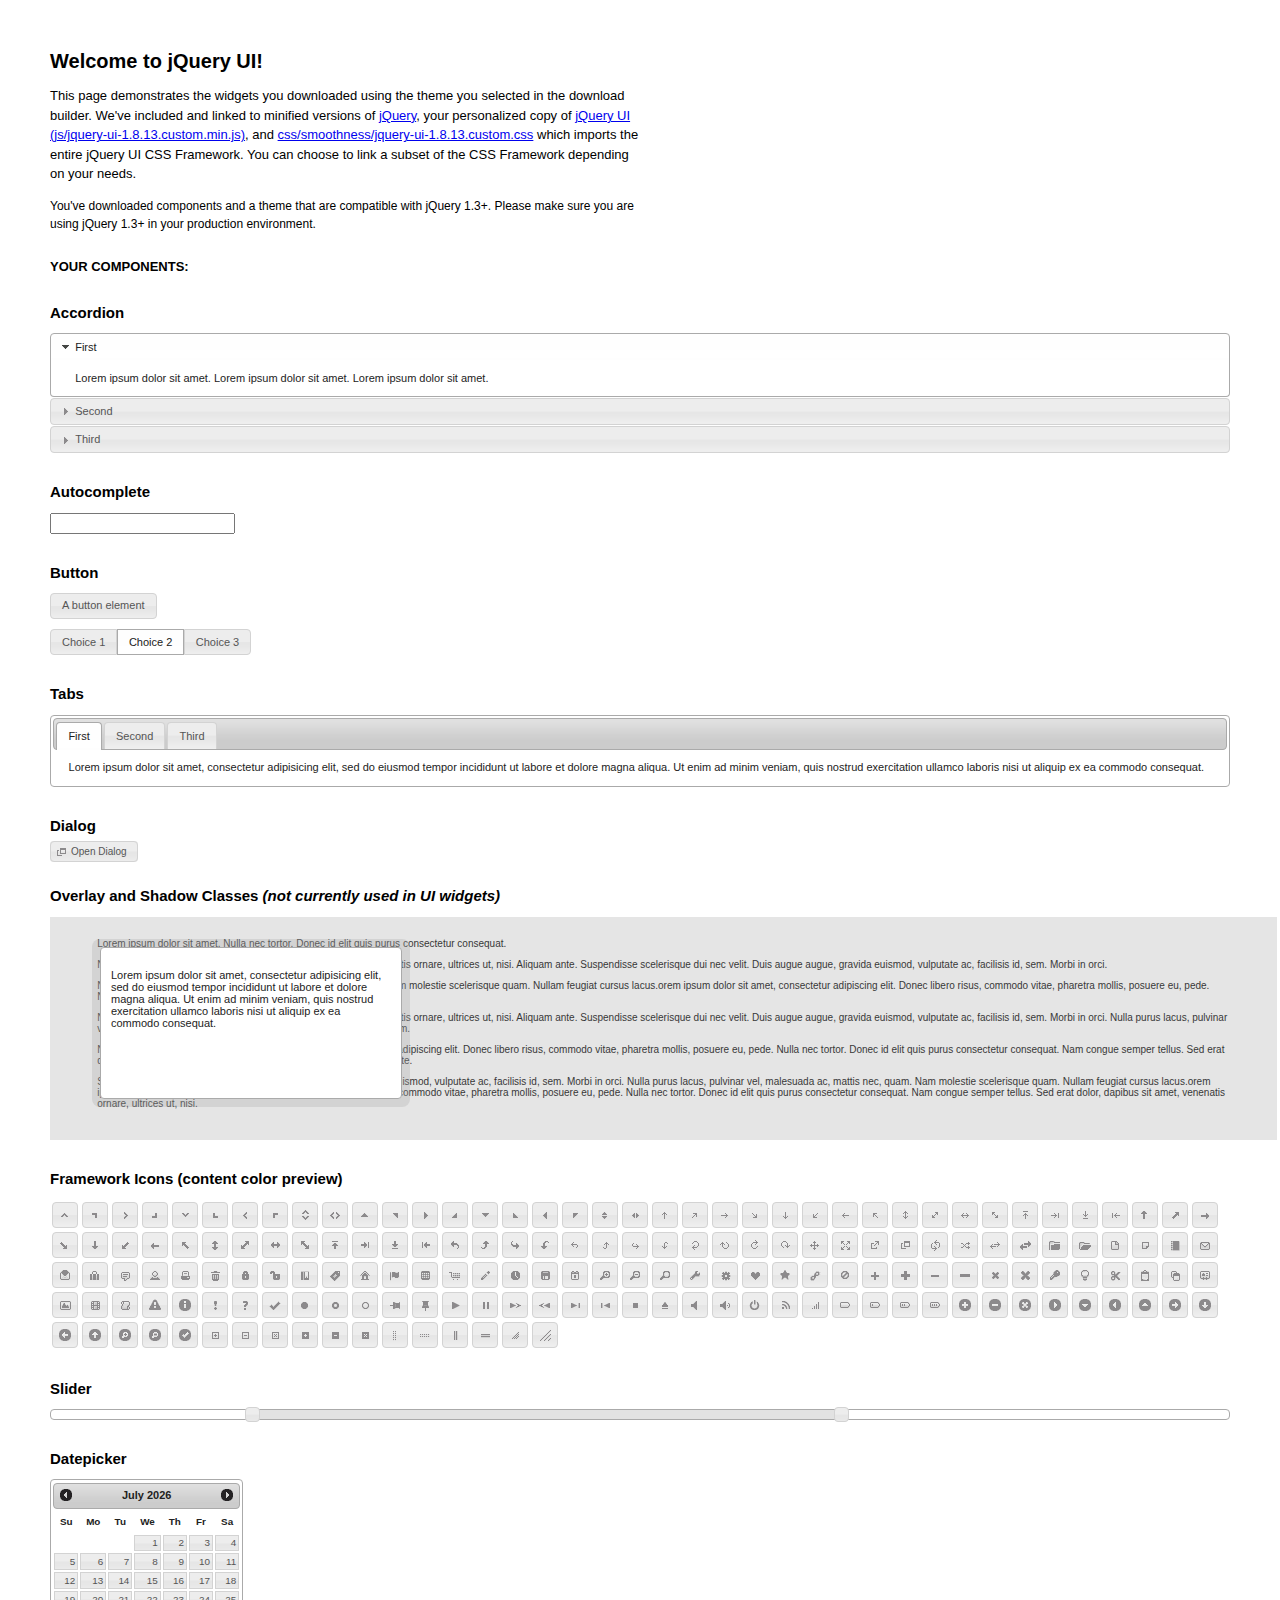
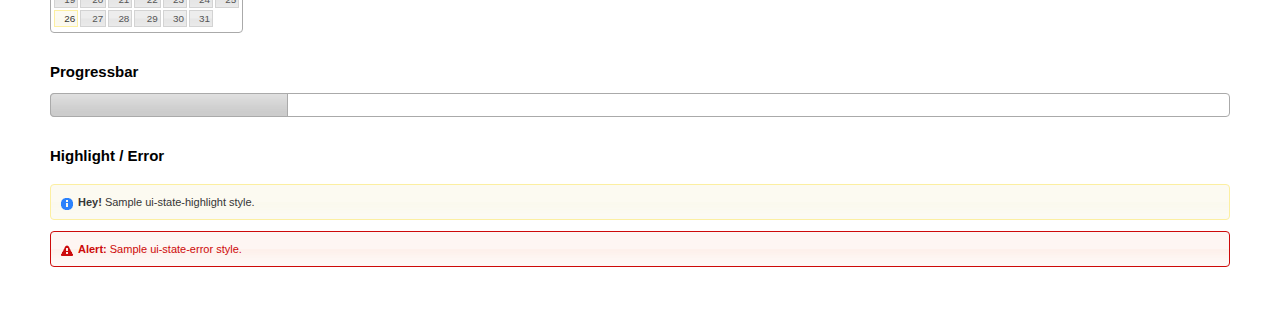
<file: wpaffiliatemanager/jquery-ui-1.8.13/index.html>
<!DOCTYPE html>
<html>
	<head>
		<meta http-equiv="Content-Type" content="text/html; charset=iso-8859-1" />
		<title>jQuery UI Example Page</title>
		<link type="text/css" href="css/smoothness/jquery-ui-1.8.13.custom.css" rel="stylesheet" />	
		<script type="text/javascript" src="js/jquery-1.5.1.min.js"></script>
		<script type="text/javascript" src="js/jquery-ui-1.8.13.custom.min.js"></script>
		<script type="text/javascript">
			$(function(){

				// Accordion
				$("#accordion").accordion({ header: "h3" });

				//Autocomplete
				$("#autocomplete").autocomplete({
					source: ["c++", "java", "php", "coldfusion", "javascript", "asp", "ruby", "python", "c", "scala", "groovy", "haskell", "perl"]
				});

				// Button
				$("#button").button();
				$("#radioset").buttonset();

				// Tabs
				$('#tabs').tabs();
	

				// Dialog			
				$('#dialog').dialog({
					autoOpen: false,
					width: 600,
					buttons: {
						"Ok": function() { 
							$(this).dialog("close"); 
						}, 
						"Cancel": function() { 
							$(this).dialog("close"); 
						} 
					}
				});
				
				// Dialog Link
				$('#dialog_link').click(function(){
					$('#dialog').dialog('open');
					return false;
				});

				// Datepicker
				$('#datepicker').datepicker({
					inline: true
				});
				
				// Slider
				$('#slider').slider({
					range: true,
					values: [17, 67]
				});
				
				// Progressbar
				$("#progressbar").progressbar({
					value: 20 
				});
				
				//hover states on the static widgets
				$('#dialog_link, ul#icons li').hover(
					function() { $(this).addClass('ui-state-hover'); }, 
					function() { $(this).removeClass('ui-state-hover'); }
				);
				
			});
		</script>
		<style type="text/css">
			/*demo page css*/
			body{ font: 62.5% "Trebuchet MS", sans-serif; margin: 50px;}
			.demoHeaders { margin-top: 2em; }
			#dialog_link {padding: .4em 1em .4em 20px;text-decoration: none;position: relative;}
			#dialog_link span.ui-icon {margin: 0 5px 0 0;position: absolute;left: .2em;top: 50%;margin-top: -8px;}
			ul#icons {margin: 0; padding: 0;}
			ul#icons li {margin: 2px; position: relative; padding: 4px 0; cursor: pointer; float: left;  list-style: none;}
			ul#icons span.ui-icon {float: left; margin: 0 4px;}
		</style>	
	</head>
	<body>
	<h1>Welcome to jQuery UI!</h1>
	<p style="font-size: 1.3em; line-height: 1.5; margin: 1em 0; width: 50%;">This page demonstrates the widgets you downloaded using the theme you selected in the download builder. We've included and linked to minified versions of <a href="js/jquery-1.5.1.min.js">jQuery</a>, your personalized copy of <a href="js/jquery-ui-1.8.13.custom.min.js">jQuery UI (js/jquery-ui-1.8.13.custom.min.js)</a>, and <a href="css/smoothness/jquery-ui-1.8.13.custom.css">css/smoothness/jquery-ui-1.8.13.custom.css</a> which imports the entire jQuery UI CSS Framework. You can choose to link a subset of the CSS Framework depending on your needs. </p>
	<p style="font-size: 1.2em; line-height: 1.5; margin: 1em 0; width: 50%;">You've downloaded components and a theme that are compatible with jQuery 1.3+. Please make sure you are using jQuery 1.3+ in your production environment.</p>	

	<p style="font-weight: bold; margin: 2em 0 1em; font-size: 1.3em;">YOUR COMPONENTS:</p>
		
		<!-- Accordion -->
		<h2 class="demoHeaders">Accordion</h2>
		<div id="accordion">
			<div>
				<h3><a href="#">First</a></h3>
				<div>Lorem ipsum dolor sit amet. Lorem ipsum dolor sit amet. Lorem ipsum dolor sit amet.</div>
			</div>
			<div>
				<h3><a href="#">Second</a></h3>
				<div>Phasellus mattis tincidunt nibh.</div>
			</div>
			<div>
				<h3><a href="#">Third</a></h3>
				<div>Nam dui erat, auctor a, dignissim quis.</div>
			</div>
		</div>

		<!-- Autocomplete -->
		<h2 class="demoHeaders">Autocomplete</h2>
		<div>
			<input id="autocomplete" style="z-index: 100; position: relative" title="type &quot;a&quot;" />
		</div>
		

		<!-- Button -->
		<h2 class="demoHeaders">Button</h2>
		<button id="button">A button element</button>
		<form style="margin-top: 1em;">
			<div id="radioset">
				<input type="radio" id="radio1" name="radio" /><label for="radio1">Choice 1</label>
				<input type="radio" id="radio2" name="radio" checked="checked" /><label for="radio2">Choice 2</label>
				<input type="radio" id="radio3" name="radio" /><label for="radio3">Choice 3</label>
			</div>
		</form>
		
	
		<!-- Tabs -->
		<h2 class="demoHeaders">Tabs</h2>
		<div id="tabs">
			<ul>
				<li><a href="#tabs-1">First</a></li>
				<li><a href="#tabs-2">Second</a></li>
				<li><a href="#tabs-3">Third</a></li>
			</ul>
			<div id="tabs-1">Lorem ipsum dolor sit amet, consectetur adipisicing elit, sed do eiusmod tempor incididunt ut labore et dolore magna aliqua. Ut enim ad minim veniam, quis nostrud exercitation ullamco laboris nisi ut aliquip ex ea commodo consequat.</div>
			<div id="tabs-2">Phasellus mattis tincidunt nibh. Cras orci urna, blandit id, pretium vel, aliquet ornare, felis. Maecenas scelerisque sem non nisl. Fusce sed lorem in enim dictum bibendum.</div>
			<div id="tabs-3">Nam dui erat, auctor a, dignissim quis, sollicitudin eu, felis. Pellentesque nisi urna, interdum eget, sagittis et, consequat vestibulum, lacus. Mauris porttitor ullamcorper augue.</div>
		</div>
	
		<!-- Dialog NOTE: Dialog is not generated by UI in this demo so it can be visually styled in themeroller-->
		<h2 class="demoHeaders">Dialog</h2>
		<p><a href="#" id="dialog_link" class="ui-state-default ui-corner-all"><span class="ui-icon ui-icon-newwin"></span>Open Dialog</a></p>
		
		
		<h2 class="demoHeaders">Overlay and Shadow Classes <em>(not currently used in UI widgets)</em></h2>
		<div style="position: relative; width: 96%; height: 200px; padding:1% 4%; overflow:hidden;" class="fakewindowcontain">
			<p>Lorem ipsum dolor sit amet,  Nulla nec tortor. Donec id elit quis purus consectetur consequat. </p><p>Nam congue semper tellus. Sed erat dolor, dapibus sit amet, venenatis ornare, ultrices ut, nisi. Aliquam ante. Suspendisse scelerisque dui nec velit. Duis augue augue, gravida euismod, vulputate ac, facilisis id, sem. Morbi in orci. </p><p>Nulla purus lacus, pulvinar vel, malesuada ac, mattis nec, quam. Nam molestie scelerisque quam. Nullam feugiat cursus lacus.orem ipsum dolor sit amet, consectetur adipiscing elit. Donec libero risus, commodo vitae, pharetra mollis, posuere eu, pede. Nulla nec tortor. Donec id elit quis purus consectetur consequat. </p><p>Nam congue semper tellus. Sed erat dolor, dapibus sit amet, venenatis ornare, ultrices ut, nisi. Aliquam ante. Suspendisse scelerisque dui nec velit. Duis augue augue, gravida euismod, vulputate ac, facilisis id, sem. Morbi in orci. Nulla purus lacus, pulvinar vel, malesuada ac, mattis nec, quam. Nam molestie scelerisque quam. </p><p>Nullam feugiat cursus lacus.orem ipsum dolor sit amet, consectetur adipiscing elit. Donec libero risus, commodo vitae, pharetra mollis, posuere eu, pede. Nulla nec tortor. Donec id elit quis purus consectetur consequat. Nam congue semper tellus. Sed erat dolor, dapibus sit amet, venenatis ornare, ultrices ut, nisi. Aliquam ante. </p><p>Suspendisse scelerisque dui nec velit. Duis augue augue, gravida euismod, vulputate ac, facilisis id, sem. Morbi in orci. Nulla purus lacus, pulvinar vel, malesuada ac, mattis nec, quam. Nam molestie scelerisque quam. Nullam feugiat cursus lacus.orem ipsum dolor sit amet, consectetur adipiscing elit. Donec libero risus, commodo vitae, pharetra mollis, posuere eu, pede. Nulla nec tortor. Donec id elit quis purus consectetur consequat. Nam congue semper tellus. Sed erat dolor, dapibus sit amet, venenatis ornare, ultrices ut, nisi. </p>
			
			<!-- ui-dialog -->
			<div class="ui-overlay"><div class="ui-widget-overlay"></div><div class="ui-widget-shadow ui-corner-all" style="width: 302px; height: 152px; position: absolute; left: 50px; top: 30px;"></div></div>
			<div style="position: absolute; width: 280px; height: 130px;left: 50px; top: 30px; padding: 10px;" class="ui-widget ui-widget-content ui-corner-all">
				<div class="ui-dialog-content ui-widget-content" style="background: none; border: 0;">
					<p>Lorem ipsum dolor sit amet, consectetur adipisicing elit, sed do eiusmod tempor incididunt ut labore et dolore magna aliqua. Ut enim ad minim veniam, quis nostrud exercitation ullamco laboris nisi ut aliquip ex ea commodo consequat.</p>
				</div>
			</div>
		
		</div>

		
		<!-- ui-dialog -->
		<div id="dialog" title="Dialog Title">
			<p>Lorem ipsum dolor sit amet, consectetur adipisicing elit, sed do eiusmod tempor incididunt ut labore et dolore magna aliqua. Ut enim ad minim veniam, quis nostrud exercitation ullamco laboris nisi ut aliquip ex ea commodo consequat.</p>
		</div>
			
				
				
		<h2 class="demoHeaders">Framework Icons (content color preview)</h2>
		<ul id="icons" class="ui-widget ui-helper-clearfix">
		
		<li class="ui-state-default ui-corner-all" title=".ui-icon-carat-1-n"><span class="ui-icon ui-icon-carat-1-n"></span></li>
		<li class="ui-state-default ui-corner-all" title=".ui-icon-carat-1-ne"><span class="ui-icon ui-icon-carat-1-ne"></span></li>
		<li class="ui-state-default ui-corner-all" title=".ui-icon-carat-1-e"><span class="ui-icon ui-icon-carat-1-e"></span></li>
		
		<li class="ui-state-default ui-corner-all" title=".ui-icon-carat-1-se"><span class="ui-icon ui-icon-carat-1-se"></span></li>
		<li class="ui-state-default ui-corner-all" title=".ui-icon-carat-1-s"><span class="ui-icon ui-icon-carat-1-s"></span></li>
		<li class="ui-state-default ui-corner-all" title=".ui-icon-carat-1-sw"><span class="ui-icon ui-icon-carat-1-sw"></span></li>
		<li class="ui-state-default ui-corner-all" title=".ui-icon-carat-1-w"><span class="ui-icon ui-icon-carat-1-w"></span></li>
		<li class="ui-state-default ui-corner-all" title=".ui-icon-carat-1-nw"><span class="ui-icon ui-icon-carat-1-nw"></span></li>
		<li class="ui-state-default ui-corner-all" title=".ui-icon-carat-2-n-s"><span class="ui-icon ui-icon-carat-2-n-s"></span></li>
		<li class="ui-state-default ui-corner-all" title=".ui-icon-carat-2-e-w"><span class="ui-icon ui-icon-carat-2-e-w"></span></li>
		<li class="ui-state-default ui-corner-all" title=".ui-icon-triangle-1-n"><span class="ui-icon ui-icon-triangle-1-n"></span></li>
		<li class="ui-state-default ui-corner-all" title=".ui-icon-triangle-1-ne"><span class="ui-icon ui-icon-triangle-1-ne"></span></li>
		
		<li class="ui-state-default ui-corner-all" title=".ui-icon-triangle-1-e"><span class="ui-icon ui-icon-triangle-1-e"></span></li>
		<li class="ui-state-default ui-corner-all" title=".ui-icon-triangle-1-se"><span class="ui-icon ui-icon-triangle-1-se"></span></li>
		<li class="ui-state-default ui-corner-all" title=".ui-icon-triangle-1-s"><span class="ui-icon ui-icon-triangle-1-s"></span></li>
		<li class="ui-state-default ui-corner-all" title=".ui-icon-triangle-1-sw"><span class="ui-icon ui-icon-triangle-1-sw"></span></li>
		<li class="ui-state-default ui-corner-all" title=".ui-icon-triangle-1-w"><span class="ui-icon ui-icon-triangle-1-w"></span></li>
		<li class="ui-state-default ui-corner-all" title=".ui-icon-triangle-1-nw"><span class="ui-icon ui-icon-triangle-1-nw"></span></li>
		<li class="ui-state-default ui-corner-all" title=".ui-icon-triangle-2-n-s"><span class="ui-icon ui-icon-triangle-2-n-s"></span></li>
		<li class="ui-state-default ui-corner-all" title=".ui-icon-triangle-2-e-w"><span class="ui-icon ui-icon-triangle-2-e-w"></span></li>
		<li class="ui-state-default ui-corner-all" title=".ui-icon-arrow-1-n"><span class="ui-icon ui-icon-arrow-1-n"></span></li>
		
		<li class="ui-state-default ui-corner-all" title=".ui-icon-arrow-1-ne"><span class="ui-icon ui-icon-arrow-1-ne"></span></li>
		<li class="ui-state-default ui-corner-all" title=".ui-icon-arrow-1-e"><span class="ui-icon ui-icon-arrow-1-e"></span></li>
		<li class="ui-state-default ui-corner-all" title=".ui-icon-arrow-1-se"><span class="ui-icon ui-icon-arrow-1-se"></span></li>
		<li class="ui-state-default ui-corner-all" title=".ui-icon-arrow-1-s"><span class="ui-icon ui-icon-arrow-1-s"></span></li>
		<li class="ui-state-default ui-corner-all" title=".ui-icon-arrow-1-sw"><span class="ui-icon ui-icon-arrow-1-sw"></span></li>
		<li class="ui-state-default ui-corner-all" title=".ui-icon-arrow-1-w"><span class="ui-icon ui-icon-arrow-1-w"></span></li>
		<li class="ui-state-default ui-corner-all" title=".ui-icon-arrow-1-nw"><span class="ui-icon ui-icon-arrow-1-nw"></span></li>
		<li class="ui-state-default ui-corner-all" title=".ui-icon-arrow-2-n-s"><span class="ui-icon ui-icon-arrow-2-n-s"></span></li>
		<li class="ui-state-default ui-corner-all" title=".ui-icon-arrow-2-ne-sw"><span class="ui-icon ui-icon-arrow-2-ne-sw"></span></li>
		
		<li class="ui-state-default ui-corner-all" title=".ui-icon-arrow-2-e-w"><span class="ui-icon ui-icon-arrow-2-e-w"></span></li>
		<li class="ui-state-default ui-corner-all" title=".ui-icon-arrow-2-se-nw"><span class="ui-icon ui-icon-arrow-2-se-nw"></span></li>
		<li class="ui-state-default ui-corner-all" title=".ui-icon-arrowstop-1-n"><span class="ui-icon ui-icon-arrowstop-1-n"></span></li>
		<li class="ui-state-default ui-corner-all" title=".ui-icon-arrowstop-1-e"><span class="ui-icon ui-icon-arrowstop-1-e"></span></li>
		<li class="ui-state-default ui-corner-all" title=".ui-icon-arrowstop-1-s"><span class="ui-icon ui-icon-arrowstop-1-s"></span></li>
		<li class="ui-state-default ui-corner-all" title=".ui-icon-arrowstop-1-w"><span class="ui-icon ui-icon-arrowstop-1-w"></span></li>
		<li class="ui-state-default ui-corner-all" title=".ui-icon-arrowthick-1-n"><span class="ui-icon ui-icon-arrowthick-1-n"></span></li>
		<li class="ui-state-default ui-corner-all" title=".ui-icon-arrowthick-1-ne"><span class="ui-icon ui-icon-arrowthick-1-ne"></span></li>
		<li class="ui-state-default ui-corner-all" title=".ui-icon-arrowthick-1-e"><span class="ui-icon ui-icon-arrowthick-1-e"></span></li>
		
		<li class="ui-state-default ui-corner-all" title=".ui-icon-arrowthick-1-se"><span class="ui-icon ui-icon-arrowthick-1-se"></span></li>
		<li class="ui-state-default ui-corner-all" title=".ui-icon-arrowthick-1-s"><span class="ui-icon ui-icon-arrowthick-1-s"></span></li>
		<li class="ui-state-default ui-corner-all" title=".ui-icon-arrowthick-1-sw"><span class="ui-icon ui-icon-arrowthick-1-sw"></span></li>
		<li class="ui-state-default ui-corner-all" title=".ui-icon-arrowthick-1-w"><span class="ui-icon ui-icon-arrowthick-1-w"></span></li>
		<li class="ui-state-default ui-corner-all" title=".ui-icon-arrowthick-1-nw"><span class="ui-icon ui-icon-arrowthick-1-nw"></span></li>
		<li class="ui-state-default ui-corner-all" title=".ui-icon-arrowthick-2-n-s"><span class="ui-icon ui-icon-arrowthick-2-n-s"></span></li>
		<li class="ui-state-default ui-corner-all" title=".ui-icon-arrowthick-2-ne-sw"><span class="ui-icon ui-icon-arrowthick-2-ne-sw"></span></li>
		<li class="ui-state-default ui-corner-all" title=".ui-icon-arrowthick-2-e-w"><span class="ui-icon ui-icon-arrowthick-2-e-w"></span></li>
		<li class="ui-state-default ui-corner-all" title=".ui-icon-arrowthick-2-se-nw"><span class="ui-icon ui-icon-arrowthick-2-se-nw"></span></li>
		
		<li class="ui-state-default ui-corner-all" title=".ui-icon-arrowthickstop-1-n"><span class="ui-icon ui-icon-arrowthickstop-1-n"></span></li>
		<li class="ui-state-default ui-corner-all" title=".ui-icon-arrowthickstop-1-e"><span class="ui-icon ui-icon-arrowthickstop-1-e"></span></li>
		<li class="ui-state-default ui-corner-all" title=".ui-icon-arrowthickstop-1-s"><span class="ui-icon ui-icon-arrowthickstop-1-s"></span></li>
		<li class="ui-state-default ui-corner-all" title=".ui-icon-arrowthickstop-1-w"><span class="ui-icon ui-icon-arrowthickstop-1-w"></span></li>
		<li class="ui-state-default ui-corner-all" title=".ui-icon-arrowreturnthick-1-w"><span class="ui-icon ui-icon-arrowreturnthick-1-w"></span></li>
		<li class="ui-state-default ui-corner-all" title=".ui-icon-arrowreturnthick-1-n"><span class="ui-icon ui-icon-arrowreturnthick-1-n"></span></li>
		<li class="ui-state-default ui-corner-all" title=".ui-icon-arrowreturnthick-1-e"><span class="ui-icon ui-icon-arrowreturnthick-1-e"></span></li>
		<li class="ui-state-default ui-corner-all" title=".ui-icon-arrowreturnthick-1-s"><span class="ui-icon ui-icon-arrowreturnthick-1-s"></span></li>
		<li class="ui-state-default ui-corner-all" title=".ui-icon-arrowreturn-1-w"><span class="ui-icon ui-icon-arrowreturn-1-w"></span></li>
		
		<li class="ui-state-default ui-corner-all" title=".ui-icon-arrowreturn-1-n"><span class="ui-icon ui-icon-arrowreturn-1-n"></span></li>
		<li class="ui-state-default ui-corner-all" title=".ui-icon-arrowreturn-1-e"><span class="ui-icon ui-icon-arrowreturn-1-e"></span></li>
		<li class="ui-state-default ui-corner-all" title=".ui-icon-arrowreturn-1-s"><span class="ui-icon ui-icon-arrowreturn-1-s"></span></li>
		<li class="ui-state-default ui-corner-all" title=".ui-icon-arrowrefresh-1-w"><span class="ui-icon ui-icon-arrowrefresh-1-w"></span></li>
		<li class="ui-state-default ui-corner-all" title=".ui-icon-arrowrefresh-1-n"><span class="ui-icon ui-icon-arrowrefresh-1-n"></span></li>
		<li class="ui-state-default ui-corner-all" title=".ui-icon-arrowrefresh-1-e"><span class="ui-icon ui-icon-arrowrefresh-1-e"></span></li>
		<li class="ui-state-default ui-corner-all" title=".ui-icon-arrowrefresh-1-s"><span class="ui-icon ui-icon-arrowrefresh-1-s"></span></li>
		<li class="ui-state-default ui-corner-all" title=".ui-icon-arrow-4"><span class="ui-icon ui-icon-arrow-4"></span></li>
		<li class="ui-state-default ui-corner-all" title=".ui-icon-arrow-4-diag"><span class="ui-icon ui-icon-arrow-4-diag"></span></li>
		
		<li class="ui-state-default ui-corner-all" title=".ui-icon-extlink"><span class="ui-icon ui-icon-extlink"></span></li>
		<li class="ui-state-default ui-corner-all" title=".ui-icon-newwin"><span class="ui-icon ui-icon-newwin"></span></li>
		<li class="ui-state-default ui-corner-all" title=".ui-icon-refresh"><span class="ui-icon ui-icon-refresh"></span></li>
		<li class="ui-state-default ui-corner-all" title=".ui-icon-shuffle"><span class="ui-icon ui-icon-shuffle"></span></li>
		<li class="ui-state-default ui-corner-all" title=".ui-icon-transfer-e-w"><span class="ui-icon ui-icon-transfer-e-w"></span></li>
		<li class="ui-state-default ui-corner-all" title=".ui-icon-transferthick-e-w"><span class="ui-icon ui-icon-transferthick-e-w"></span></li>
		<li class="ui-state-default ui-corner-all" title=".ui-icon-folder-collapsed"><span class="ui-icon ui-icon-folder-collapsed"></span></li>
		<li class="ui-state-default ui-corner-all" title=".ui-icon-folder-open"><span class="ui-icon ui-icon-folder-open"></span></li>
		<li class="ui-state-default ui-corner-all" title=".ui-icon-document"><span class="ui-icon ui-icon-document"></span></li>
		
		<li class="ui-state-default ui-corner-all" title=".ui-icon-document-b"><span class="ui-icon ui-icon-document-b"></span></li>
		<li class="ui-state-default ui-corner-all" title=".ui-icon-note"><span class="ui-icon ui-icon-note"></span></li>
		<li class="ui-state-default ui-corner-all" title=".ui-icon-mail-closed"><span class="ui-icon ui-icon-mail-closed"></span></li>
		<li class="ui-state-default ui-corner-all" title=".ui-icon-mail-open"><span class="ui-icon ui-icon-mail-open"></span></li>
		<li class="ui-state-default ui-corner-all" title=".ui-icon-suitcase"><span class="ui-icon ui-icon-suitcase"></span></li>
		<li class="ui-state-default ui-corner-all" title=".ui-icon-comment"><span class="ui-icon ui-icon-comment"></span></li>
		<li class="ui-state-default ui-corner-all" title=".ui-icon-person"><span class="ui-icon ui-icon-person"></span></li>
		<li class="ui-state-default ui-corner-all" title=".ui-icon-print"><span class="ui-icon ui-icon-print"></span></li>
		<li class="ui-state-default ui-corner-all" title=".ui-icon-trash"><span class="ui-icon ui-icon-trash"></span></li>
		
		<li class="ui-state-default ui-corner-all" title=".ui-icon-locked"><span class="ui-icon ui-icon-locked"></span></li>
		<li class="ui-state-default ui-corner-all" title=".ui-icon-unlocked"><span class="ui-icon ui-icon-unlocked"></span></li>
		<li class="ui-state-default ui-corner-all" title=".ui-icon-bookmark"><span class="ui-icon ui-icon-bookmark"></span></li>
		<li class="ui-state-default ui-corner-all" title=".ui-icon-tag"><span class="ui-icon ui-icon-tag"></span></li>
		<li class="ui-state-default ui-corner-all" title=".ui-icon-home"><span class="ui-icon ui-icon-home"></span></li>
		<li class="ui-state-default ui-corner-all" title=".ui-icon-flag"><span class="ui-icon ui-icon-flag"></span></li>
		<li class="ui-state-default ui-corner-all" title=".ui-icon-calculator"><span class="ui-icon ui-icon-calculator"></span></li>
		<li class="ui-state-default ui-corner-all" title=".ui-icon-cart"><span class="ui-icon ui-icon-cart"></span></li>
		<li class="ui-state-default ui-corner-all" title=".ui-icon-pencil"><span class="ui-icon ui-icon-pencil"></span></li>
		
		<li class="ui-state-default ui-corner-all" title=".ui-icon-clock"><span class="ui-icon ui-icon-clock"></span></li>
		<li class="ui-state-default ui-corner-all" title=".ui-icon-disk"><span class="ui-icon ui-icon-disk"></span></li>
		<li class="ui-state-default ui-corner-all" title=".ui-icon-calendar"><span class="ui-icon ui-icon-calendar"></span></li>
		<li class="ui-state-default ui-corner-all" title=".ui-icon-zoomin"><span class="ui-icon ui-icon-zoomin"></span></li>
		<li class="ui-state-default ui-corner-all" title=".ui-icon-zoomout"><span class="ui-icon ui-icon-zoomout"></span></li>
		<li class="ui-state-default ui-corner-all" title=".ui-icon-search"><span class="ui-icon ui-icon-search"></span></li>
		<li class="ui-state-default ui-corner-all" title=".ui-icon-wrench"><span class="ui-icon ui-icon-wrench"></span></li>
		<li class="ui-state-default ui-corner-all" title=".ui-icon-gear"><span class="ui-icon ui-icon-gear"></span></li>
		<li class="ui-state-default ui-corner-all" title=".ui-icon-heart"><span class="ui-icon ui-icon-heart"></span></li>
		
		<li class="ui-state-default ui-corner-all" title=".ui-icon-star"><span class="ui-icon ui-icon-star"></span></li>
		<li class="ui-state-default ui-corner-all" title=".ui-icon-link"><span class="ui-icon ui-icon-link"></span></li>
		<li class="ui-state-default ui-corner-all" title=".ui-icon-cancel"><span class="ui-icon ui-icon-cancel"></span></li>
		<li class="ui-state-default ui-corner-all" title=".ui-icon-plus"><span class="ui-icon ui-icon-plus"></span></li>
		<li class="ui-state-default ui-corner-all" title=".ui-icon-plusthick"><span class="ui-icon ui-icon-plusthick"></span></li>
		<li class="ui-state-default ui-corner-all" title=".ui-icon-minus"><span class="ui-icon ui-icon-minus"></span></li>
		<li class="ui-state-default ui-corner-all" title=".ui-icon-minusthick"><span class="ui-icon ui-icon-minusthick"></span></li>
		<li class="ui-state-default ui-corner-all" title=".ui-icon-close"><span class="ui-icon ui-icon-close"></span></li>
		<li class="ui-state-default ui-corner-all" title=".ui-icon-closethick"><span class="ui-icon ui-icon-closethick"></span></li>
		
		<li class="ui-state-default ui-corner-all" title=".ui-icon-key"><span class="ui-icon ui-icon-key"></span></li>
		<li class="ui-state-default ui-corner-all" title=".ui-icon-lightbulb"><span class="ui-icon ui-icon-lightbulb"></span></li>
		<li class="ui-state-default ui-corner-all" title=".ui-icon-scissors"><span class="ui-icon ui-icon-scissors"></span></li>
		<li class="ui-state-default ui-corner-all" title=".ui-icon-clipboard"><span class="ui-icon ui-icon-clipboard"></span></li>
		<li class="ui-state-default ui-corner-all" title=".ui-icon-copy"><span class="ui-icon ui-icon-copy"></span></li>
		<li class="ui-state-default ui-corner-all" title=".ui-icon-contact"><span class="ui-icon ui-icon-contact"></span></li>
		<li class="ui-state-default ui-corner-all" title=".ui-icon-image"><span class="ui-icon ui-icon-image"></span></li>
		<li class="ui-state-default ui-corner-all" title=".ui-icon-video"><span class="ui-icon ui-icon-video"></span></li>
		<li class="ui-state-default ui-corner-all" title=".ui-icon-script"><span class="ui-icon ui-icon-script"></span></li>
		<li class="ui-state-default ui-corner-all" title=".ui-icon-alert"><span class="ui-icon ui-icon-alert"></span></li>
		
		<li class="ui-state-default ui-corner-all" title=".ui-icon-info"><span class="ui-icon ui-icon-info"></span></li>
		<li class="ui-state-default ui-corner-all" title=".ui-icon-notice"><span class="ui-icon ui-icon-notice"></span></li>
		<li class="ui-state-default ui-corner-all" title=".ui-icon-help"><span class="ui-icon ui-icon-help"></span></li>
		<li class="ui-state-default ui-corner-all" title=".ui-icon-check"><span class="ui-icon ui-icon-check"></span></li>
		<li class="ui-state-default ui-corner-all" title=".ui-icon-bullet"><span class="ui-icon ui-icon-bullet"></span></li>
		<li class="ui-state-default ui-corner-all" title=".ui-icon-radio-off"><span class="ui-icon ui-icon-radio-off"></span></li>
		<li class="ui-state-default ui-corner-all" title=".ui-icon-radio-on"><span class="ui-icon ui-icon-radio-on"></span></li>
		<li class="ui-state-default ui-corner-all" title=".ui-icon-pin-w"><span class="ui-icon ui-icon-pin-w"></span></li>
		<li class="ui-state-default ui-corner-all" title=".ui-icon-pin-s"><span class="ui-icon ui-icon-pin-s"></span></li>
		<li class="ui-state-default ui-corner-all" title=".ui-icon-play"><span class="ui-icon ui-icon-play"></span></li>
		<li class="ui-state-default ui-corner-all" title=".ui-icon-pause"><span class="ui-icon ui-icon-pause"></span></li>
		
		<li class="ui-state-default ui-corner-all" title=".ui-icon-seek-next"><span class="ui-icon ui-icon-seek-next"></span></li>
		<li class="ui-state-default ui-corner-all" title=".ui-icon-seek-prev"><span class="ui-icon ui-icon-seek-prev"></span></li>
		<li class="ui-state-default ui-corner-all" title=".ui-icon-seek-end"><span class="ui-icon ui-icon-seek-end"></span></li>
		<li class="ui-state-default ui-corner-all" title=".ui-icon-seek-first"><span class="ui-icon ui-icon-seek-first"></span></li>
		<li class="ui-state-default ui-corner-all" title=".ui-icon-stop"><span class="ui-icon ui-icon-stop"></span></li>
		<li class="ui-state-default ui-corner-all" title=".ui-icon-eject"><span class="ui-icon ui-icon-eject"></span></li>
		<li class="ui-state-default ui-corner-all" title=".ui-icon-volume-off"><span class="ui-icon ui-icon-volume-off"></span></li>
		<li class="ui-state-default ui-corner-all" title=".ui-icon-volume-on"><span class="ui-icon ui-icon-volume-on"></span></li>
		<li class="ui-state-default ui-corner-all" title=".ui-icon-power"><span class="ui-icon ui-icon-power"></span></li>
		
		<li class="ui-state-default ui-corner-all" title=".ui-icon-signal-diag"><span class="ui-icon ui-icon-signal-diag"></span></li>
		<li class="ui-state-default ui-corner-all" title=".ui-icon-signal"><span class="ui-icon ui-icon-signal"></span></li>
		<li class="ui-state-default ui-corner-all" title=".ui-icon-battery-0"><span class="ui-icon ui-icon-battery-0"></span></li>
		<li class="ui-state-default ui-corner-all" title=".ui-icon-battery-1"><span class="ui-icon ui-icon-battery-1"></span></li>
		<li class="ui-state-default ui-corner-all" title=".ui-icon-battery-2"><span class="ui-icon ui-icon-battery-2"></span></li>
		<li class="ui-state-default ui-corner-all" title=".ui-icon-battery-3"><span class="ui-icon ui-icon-battery-3"></span></li>
		<li class="ui-state-default ui-corner-all" title=".ui-icon-circle-plus"><span class="ui-icon ui-icon-circle-plus"></span></li>
		<li class="ui-state-default ui-corner-all" title=".ui-icon-circle-minus"><span class="ui-icon ui-icon-circle-minus"></span></li>
		<li class="ui-state-default ui-corner-all" title=".ui-icon-circle-close"><span class="ui-icon ui-icon-circle-close"></span></li>
		
		<li class="ui-state-default ui-corner-all" title=".ui-icon-circle-triangle-e"><span class="ui-icon ui-icon-circle-triangle-e"></span></li>
		<li class="ui-state-default ui-corner-all" title=".ui-icon-circle-triangle-s"><span class="ui-icon ui-icon-circle-triangle-s"></span></li>
		<li class="ui-state-default ui-corner-all" title=".ui-icon-circle-triangle-w"><span class="ui-icon ui-icon-circle-triangle-w"></span></li>
		<li class="ui-state-default ui-corner-all" title=".ui-icon-circle-triangle-n"><span class="ui-icon ui-icon-circle-triangle-n"></span></li>
		<li class="ui-state-default ui-corner-all" title=".ui-icon-circle-arrow-e"><span class="ui-icon ui-icon-circle-arrow-e"></span></li>
		<li class="ui-state-default ui-corner-all" title=".ui-icon-circle-arrow-s"><span class="ui-icon ui-icon-circle-arrow-s"></span></li>
		<li class="ui-state-default ui-corner-all" title=".ui-icon-circle-arrow-w"><span class="ui-icon ui-icon-circle-arrow-w"></span></li>
		<li class="ui-state-default ui-corner-all" title=".ui-icon-circle-arrow-n"><span class="ui-icon ui-icon-circle-arrow-n"></span></li>
		<li class="ui-state-default ui-corner-all" title=".ui-icon-circle-zoomin"><span class="ui-icon ui-icon-circle-zoomin"></span></li>
		
		<li class="ui-state-default ui-corner-all" title=".ui-icon-circle-zoomout"><span class="ui-icon ui-icon-circle-zoomout"></span></li>
		<li class="ui-state-default ui-corner-all" title=".ui-icon-circle-check"><span class="ui-icon ui-icon-circle-check"></span></li>
		<li class="ui-state-default ui-corner-all" title=".ui-icon-circlesmall-plus"><span class="ui-icon ui-icon-circlesmall-plus"></span></li>
		<li class="ui-state-default ui-corner-all" title=".ui-icon-circlesmall-minus"><span class="ui-icon ui-icon-circlesmall-minus"></span></li>
		<li class="ui-state-default ui-corner-all" title=".ui-icon-circlesmall-close"><span class="ui-icon ui-icon-circlesmall-close"></span></li>
		<li class="ui-state-default ui-corner-all" title=".ui-icon-squaresmall-plus"><span class="ui-icon ui-icon-squaresmall-plus"></span></li>
		<li class="ui-state-default ui-corner-all" title=".ui-icon-squaresmall-minus"><span class="ui-icon ui-icon-squaresmall-minus"></span></li>
		<li class="ui-state-default ui-corner-all" title=".ui-icon-squaresmall-close"><span class="ui-icon ui-icon-squaresmall-close"></span></li>
		<li class="ui-state-default ui-corner-all" title=".ui-icon-grip-dotted-vertical"><span class="ui-icon ui-icon-grip-dotted-vertical"></span></li>
		
		<li class="ui-state-default ui-corner-all" title=".ui-icon-grip-dotted-horizontal"><span class="ui-icon ui-icon-grip-dotted-horizontal"></span></li>
		<li class="ui-state-default ui-corner-all" title=".ui-icon-grip-solid-vertical"><span class="ui-icon ui-icon-grip-solid-vertical"></span></li>
		<li class="ui-state-default ui-corner-all" title=".ui-icon-grip-solid-horizontal"><span class="ui-icon ui-icon-grip-solid-horizontal"></span></li>
		<li class="ui-state-default ui-corner-all" title=".ui-icon-gripsmall-diagonal-se"><span class="ui-icon ui-icon-gripsmall-diagonal-se"></span></li>
		<li class="ui-state-default ui-corner-all" title=".ui-icon-grip-diagonal-se"><span class="ui-icon ui-icon-grip-diagonal-se"></span></li>
		</ul>

	
		<!-- Slider -->
		<h2 class="demoHeaders">Slider</h2>
		<div id="slider"></div>
	
		<!-- Datepicker -->
		<h2 class="demoHeaders">Datepicker</h2>
		<div id="datepicker"></div>
	
		<!-- Progressbar -->
		<h2 class="demoHeaders">Progressbar</h2>	
		<div id="progressbar"></div>
			
		<!-- Highlight / Error -->
		<h2 class="demoHeaders">Highlight / Error</h2>
		<div class="ui-widget">
			<div class="ui-state-highlight ui-corner-all" style="margin-top: 20px; padding: 0 .7em;"> 
				<p><span class="ui-icon ui-icon-info" style="float: left; margin-right: .3em;"></span>
				<strong>Hey!</strong> Sample ui-state-highlight style.</p>
			</div>
		</div>
		<br/>
		<div class="ui-widget">
			<div class="ui-state-error ui-corner-all" style="padding: 0 .7em;"> 
				<p><span class="ui-icon ui-icon-alert" style="float: left; margin-right: .3em;"></span> 
				<strong>Alert:</strong> Sample ui-state-error style.</p>
			</div>
		</div>

	</body>
</html>
</file>
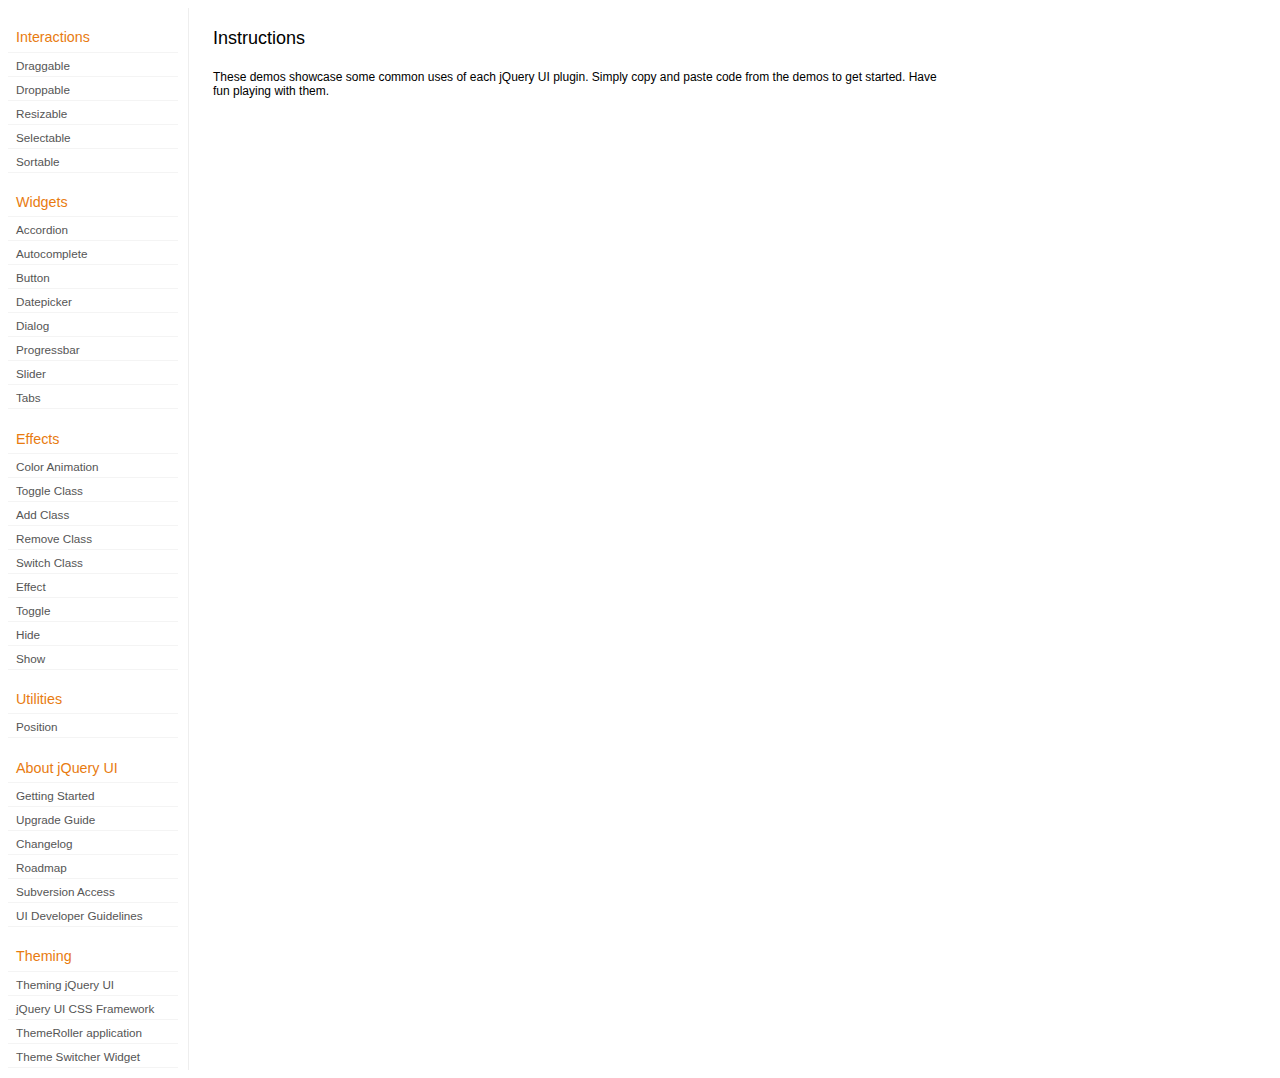
<file: wpaffiliatemanager/jquery-ui-1.8.13/development-bundle/demos/index.html>
<!DOCTYPE html>
<html lang="en">
<head>
	<meta charset="utf-8">
	<title>jQuery UI Demos</title>
	<link rel="stylesheet" href="../themes/base/jquery.ui.all.css">
	<link rel="stylesheet" href="demos.css">
	<script src="../jquery-1.5.1.js"></script>
	<script src="../external/jquery.bgiframe-2.1.2.js"></script>
	<script src="../ui/jquery.ui.core.js"></script>
	<script src="../ui/jquery.ui.widget.js"></script>
	<script src="../ui/jquery.ui.mouse.js"></script>
	<script src="../ui/jquery.ui.accordion.js"></script>
	<script src="../ui/jquery.ui.autocomplete.js"></script>
	<script src="../ui/jquery.ui.button.js"></script>
	<script src="../ui/jquery.ui.datepicker.js"></script>
	<script src="../ui/jquery.ui.dialog.js"></script>
	<script src="../ui/jquery.ui.draggable.js"></script>
	<script src="../ui/jquery.ui.droppable.js"></script>
	<script src="../ui/jquery.ui.position.js"></script>
	<script src="../ui/jquery.ui.progressbar.js"></script>
	<script src="../ui/jquery.ui.resizable.js"></script>
	<script src="../ui/jquery.ui.selectable.js"></script>
	<script src="../ui/jquery.ui.slider.js"></script>
	<script src="../ui/jquery.ui.sortable.js"></script>
	<script src="../ui/jquery.ui.tabs.js"></script>
	<script src="../ui/jquery.effects.core.js"></script>
	<script src="../ui/jquery.effects.blind.js"></script>
	<script src="../ui/jquery.effects.bounce.js"></script>
	<script src="../ui/jquery.effects.clip.js"></script>
	<script src="../ui/jquery.effects.drop.js"></script>
	<script src="../ui/jquery.effects.explode.js"></script>
	<script src="../ui/jquery.effects.fold.js"></script>
	<script src="../ui/jquery.effects.highlight.js"></script>
	<script src="../ui/jquery.effects.pulsate.js"></script>
	<script src="../ui/jquery.effects.scale.js"></script>
	<script src="../ui/jquery.effects.shake.js"></script>
	<script src="../ui/jquery.effects.slide.js"></script>
	<script src="../ui/jquery.effects.transfer.js"></script>
	<script src="../ui/i18n/jquery.ui.datepicker-af.js"></script>
	<script src="../ui/i18n/jquery.ui.datepicker-ar.js"></script>
	<script src="../ui/i18n/jquery.ui.datepicker-ar-DZ.js"></script>
	<script src="../ui/i18n/jquery.ui.datepicker-az.js"></script>
	<script src="../ui/i18n/jquery.ui.datepicker-bs.js"></script>
	<script src="../ui/i18n/jquery.ui.datepicker-bg.js"></script>
	<script src="../ui/i18n/jquery.ui.datepicker-ca.js"></script>
	<script src="../ui/i18n/jquery.ui.datepicker-cs.js"></script>
	<script src="../ui/i18n/jquery.ui.datepicker-da.js"></script>
	<script src="../ui/i18n/jquery.ui.datepicker-de.js"></script>
	<script src="../ui/i18n/jquery.ui.datepicker-el.js"></script>
	<script src="../ui/i18n/jquery.ui.datepicker-en-AU.js"></script>
	<script src="../ui/i18n/jquery.ui.datepicker-en-GB.js"></script>
	<script src="../ui/i18n/jquery.ui.datepicker-en-NZ.js"></script>
	<script src="../ui/i18n/jquery.ui.datepicker-eo.js"></script>
	<script src="../ui/i18n/jquery.ui.datepicker-es.js"></script>
	<script src="../ui/i18n/jquery.ui.datepicker-et.js"></script>
	<script src="../ui/i18n/jquery.ui.datepicker-eu.js"></script>
	<script src="../ui/i18n/jquery.ui.datepicker-fa.js"></script>
	<script src="../ui/i18n/jquery.ui.datepicker-fi.js"></script>
	<script src="../ui/i18n/jquery.ui.datepicker-fo.js"></script>
	<script src="../ui/i18n/jquery.ui.datepicker-fr.js"></script>
	<script src="../ui/i18n/jquery.ui.datepicker-fr-CH.js"></script>
	<script src="../ui/i18n/jquery.ui.datepicker-gl.js"></script>
	<script src="../ui/i18n/jquery.ui.datepicker-he.js"></script>
	<script src="../ui/i18n/jquery.ui.datepicker-hr.js"></script>
	<script src="../ui/i18n/jquery.ui.datepicker-hu.js"></script>
	<script src="../ui/i18n/jquery.ui.datepicker-hy.js"></script>
	<script src="../ui/i18n/jquery.ui.datepicker-id.js"></script>
	<script src="../ui/i18n/jquery.ui.datepicker-is.js"></script>
	<script src="../ui/i18n/jquery.ui.datepicker-it.js"></script>
	<script src="../ui/i18n/jquery.ui.datepicker-ja.js"></script>
	<script src="../ui/i18n/jquery.ui.datepicker-ko.js"></script>
	<script src="../ui/i18n/jquery.ui.datepicker-kz.js"></script>
	<script src="../ui/i18n/jquery.ui.datepicker-lt.js"></script>
	<script src="../ui/i18n/jquery.ui.datepicker-lv.js"></script>
	<script src="../ui/i18n/jquery.ui.datepicker-ml.js"></script>
	<script src="../ui/i18n/jquery.ui.datepicker-ms.js"></script>
	<script src="../ui/i18n/jquery.ui.datepicker-nl.js"></script>
	<script src="../ui/i18n/jquery.ui.datepicker-no.js"></script>
	<script src="../ui/i18n/jquery.ui.datepicker-pl.js"></script>
	<script src="../ui/i18n/jquery.ui.datepicker-pt.js"></script>
	<script src="../ui/i18n/jquery.ui.datepicker-pt-BR.js"></script>
	<script src="../ui/i18n/jquery.ui.datepicker-rm.js"></script>
	<script src="../ui/i18n/jquery.ui.datepicker-ro.js"></script>
	<script src="../ui/i18n/jquery.ui.datepicker-ru.js"></script>
	<script src="../ui/i18n/jquery.ui.datepicker-sk.js"></script>
	<script src="../ui/i18n/jquery.ui.datepicker-sl.js"></script>
	<script src="../ui/i18n/jquery.ui.datepicker-sq.js"></script>
	<script src="../ui/i18n/jquery.ui.datepicker-sr.js"></script>
	<script src="../ui/i18n/jquery.ui.datepicker-sr-SR.js"></script>
	<script src="../ui/i18n/jquery.ui.datepicker-sv.js"></script>
	<script src="../ui/i18n/jquery.ui.datepicker-ta.js"></script>
	<script src="../ui/i18n/jquery.ui.datepicker-th.js"></script>
	<script src="../ui/i18n/jquery.ui.datepicker-tj.js"></script>
	<script src="../ui/i18n/jquery.ui.datepicker-tr.js"></script>
	<script src="../ui/i18n/jquery.ui.datepicker-uk.js"></script>
	<script src="../ui/i18n/jquery.ui.datepicker-vi.js"></script>
	<script src="../ui/i18n/jquery.ui.datepicker-zh-CN.js"></script>
	<script src="../ui/i18n/jquery.ui.datepicker-zh-HK.js"></script>
	<script src="../ui/i18n/jquery.ui.datepicker-zh-TW.js"></script>
	<script>
	$(function() {
		
		$('.left-nav a').click(function(ev) {
			window.location.hash = this.href.replace(/.+\/([^\/]+)\/index\.html/,'$1') + '|default';
			loadPage(this.href);
			$('.left-nav a.selected').removeClass('selected');
			$(this).addClass('selected');
			ev.preventDefault();
		});
		
		if (window.location.hash) {
			if (window.location.hash.indexOf('|') === -1) {
				window.location.hash += '|default';	
			}			
			var path = window.location.href.replace(/(index\.html)?#/,'');
			path = path.replace('\|','/') + '.html';
			loadPage(path);
		}		

		function loadPage(path) {			
			var section = path.replace(/\/[^\/]+\.html/,'');
			var header = section.replace(/.+\/([^\/]+)/,'$1').replace(/_/, ' ');
			
			$('td.normal div.normal')
				.empty()
				.append('<h4 class="demo-subheader">Functional demo:</h4>')
				.append('<h3 class="demo-header">'+ header +'</h3>')
				.append('<div id="demo-config"></div>')
				.find('#demo-config')
					.append('<div id="demo-frame"></div><div id="demo-config-menu"></div><div id="demo-link"><a class="demoWindowLink" href="#"><span class="ui-icon ui-icon-newwin"></span>Open demo in a new window</a></div>')
					.find('#demo-config-menu')
						.load(section + '/index.html .demos-nav', function() {
							$('#demo-config-menu a').each(function() {
								this.setAttribute('href', section + '/' + this.getAttribute('href').replace(/.+\/([^\/]+)/,'$1'));
								$(this).attr('target', 'demo-frame');
								$(this).click(function() {

									resetDemos();
									
									$(this).parents('ul').find('li').removeClass('demo-config-on');
									$(this).parent().addClass('demo-config-on');
									$('#demo-notes').fadeOut();

									//Set the hash to the actual page without ".html"
									window.location.hash = header + '|' + this.getAttribute('href').match((/\/([^\/\\]+)\.html/))[1];

									loadDemo(this.getAttribute('href'));

									return false;
								});
							});

							if (window.location.hash) {
								var demo = window.location.hash.split('|')[1];
								$('#demo-config-menu a').each(function(){
									if (this.href.indexOf(demo + '.html') !== -1) {
										$(this).parents('ul').find('li').removeClass('demo-config-on');
										$(this).parent().addClass('demo-config-on');									
										loadDemo(this.href);										
									}
								});
							}

							updateDemoNotes();
						})
					.end()
					.find('#demo-link a')
						.bind('click', function(ev){
							window.open(this.href);
							ev.preventDefault();
						})
					.end()
				.end()
			;
			
			resetDemos();
		}
				
		function loadDemo(path) {
			var directory = path.match(/([^\/]+)\/[^\/\.]+\.html$/)[1];
			$.get(path, function(data) {
				var source = data;
				data = data.replace(/<script.*>.*<\/script>/ig,""); // Remove script tags
				data = data.replace(/<\/?link.*>/ig,""); //Remove link tags
				data = data.replace(/<\/?html.*>/ig,""); //Remove html tag
				data = data.replace(/<\/?body.*>/ig,""); //Remove body tag
				data = data.replace(/<\/?head.*>/ig,""); //Remove head tag
				data = data.replace(/<\/?!doctype.*>/ig,""); //Remove doctype
				data = data.replace(/<title.*>.*<\/title>/ig,""); // Remove title tags
				data = data.replace(/((href|src)=["'])(?!(http|#))/ig, "$1" + directory + "/");

				$('#demo-style').remove();
				$('#demo-frame').empty().html(data);
				$('#demo-frame style').clone().appendTo('head').attr('id','demo-style');
				$('#demo-link a').attr('href', path);
				updateDemoNotes();
				updateDemoSource(source);
				
				if (/default.html$/.test(path)) {
					$.get("documentation/docs-" + path.match(/demos\/(.+)\//)[1] + ".html", function(html) {
						$("#demo-source").after(html);
						$("#widget-docs").tabs();
						$(".param-header").click(function() {
							$(this).parent().toggleClass("param-open").end().next().toggle();
						});
						$(".docs-list-header").each(function() {
							var header = $(this);
							var details = header.next().find(".param-details").hide();
							$("a:first", header).click(function() {
								details.show().parent().addClass("param-open");
								return false;
							});
							$("a:last", header).click(function() {
								details.hide().parent().removeClass("param-open");
								return false;
							});
						});
					});
				}
			});
		}

		function updateDemoNotes() {
			var notes = $('#demo-frame .demo-description');
			if ($('#demo-notes').length == 0) {
				$('<div id="demo-notes"></div>').insertAfter('#demo-config');
			}
			$('#demo-notes').hide().empty().html(notes.html());
			$('#demo-notes').show();
			notes.hide();
		}
		
		function updateDemoSource(source) {
			if ($('#demo-source').length == 0) {
				$('<div id="demo-source"><a href="#" class="source-closed">View Source</a><div><pre><code></code></pre></div></div>').insertAfter('#demo-notes');
				$('#demo-source').find(">a").click(function() {
					$(this).toggleClass("source-closed").toggleClass("source-open").next().toggle();
					return false;
				}).end().find(">div").hide();
			}
			var cleanedSource = source
				.replace('themes/base/jquery.ui.all.css', 'theme/jquery.ui.all.css')
				.replace(/\s*\x3Clink.*demos\x2Ecss.*\x3E\s*/, '\r\n\t')
				.replace(/\x2E\x2E\x2F\x2E\x2E\x2F/g, '');

			$('#demo-source code').empty().text(cleanedSource);
		}
		
		function resetDemos() {
			$.datepicker.setDefaults($.extend({showMonthAfterYear: false}, $.datepicker.regional['']));
			$(".ui-dialog-content").remove();			
		}
				
	});
	</script>
</head>
<body>

<table class="layout-grid" cellspacing="0" cellpadding="0">
	<tr>
		<td class="left-nav">
			<dl class="demos-nav">
				<dt>Interactions</dt>
					<dd><a href="draggable/index.html">Draggable</a></dd>
					<dd><a href="droppable/index.html">Droppable</a></dd>
					<dd><a href="resizable/index.html">Resizable</a></dd>
					<dd><a href="selectable/index.html">Selectable</a></dd>
					<dd><a href="sortable/index.html">Sortable</a></dd>
				<dt>Widgets</dt>
					<dd><a href="accordion/index.html">Accordion</a></dd>
					<dd><a href="autocomplete/index.html">Autocomplete</a></dd>
					<dd><a href="button/index.html">Button</a></dd>
					<dd><a href="datepicker/index.html">Datepicker</a></dd>
					<dd><a href="dialog/index.html">Dialog</a></dd>
					<dd><a href="progressbar/index.html">Progressbar</a></dd>
					<dd><a href="slider/index.html">Slider</a></dd>
					<dd><a href="tabs/index.html">Tabs</a></dd>
				<dt>Effects</dt>
					<dd><a href="animate/index.html">Color Animation</a></dd>
					<dd><a href="toggleClass/index.html">Toggle Class</a></dd>
					<dd><a href="addClass/index.html">Add Class</a></dd>
					<dd><a href="removeClass/index.html">Remove Class</a></dd>
					<dd><a href="switchClass/index.html">Switch Class</a></dd>
					<dd><a href="effect/index.html">Effect</a></dd>
					<dd><a href="toggle/index.html">Toggle</a></dd>
					<dd><a href="hide/index.html">Hide</a></dd>
					<dd><a href="show/index.html">Show</a></dd>
				<dt>Utilities</dt>
                    <dd><a href="position/index.html">Position</a></dd>
				<dt>About jQuery UI</dt>
					<dd><a href="http://jqueryui.com/docs/Getting_Started">Getting Started</a></dd>
					<dd><a href="http://jqueryui.com/docs/Upgrade_Guide">Upgrade Guide</a></dd>					
					<dd><a href="http://jqueryui.com/docs/Changelog">Changelog</a></dd>
					<dd><a href="http://jqueryui.com/docs/Roadmap">Roadmap</a></dd>
					<dd><a href="http://jqueryui.com/docs/Subversion">Subversion Access</a></dd>
					<dd><a href="http://jqueryui.com/docs/Developer_Guide">UI Developer Guidelines</a></dd>
				<dt>Theming</dt>
					<dd><a href="http://jqueryui.com/docs/Theming">Theming jQuery UI</a></dd>
					<dd><a href="http://jqueryui.com/docs/Theming/API">jQuery UI CSS Framework</a></dd>
					<dd><a href="http://jqueryui.com/docs/Theming/Themeroller">ThemeRoller application</a></dd>
					<dd><a href="http://jqueryui.com/docs/Theming/ThemeSwitcher">Theme Switcher Widget</a></dd>

			</dl>
		</td>
		<td class="normal">

			<div class="normal">

					<h3>Instructions</h3>
					<p>
						These demos showcase some common uses of each jQuery UI plugin. Simply copy and paste code from the demos to get started. Have fun playing with them.
					</p>
				
			</div>

		</td>
	</tr>
</table>
</body>
</html>
</file>
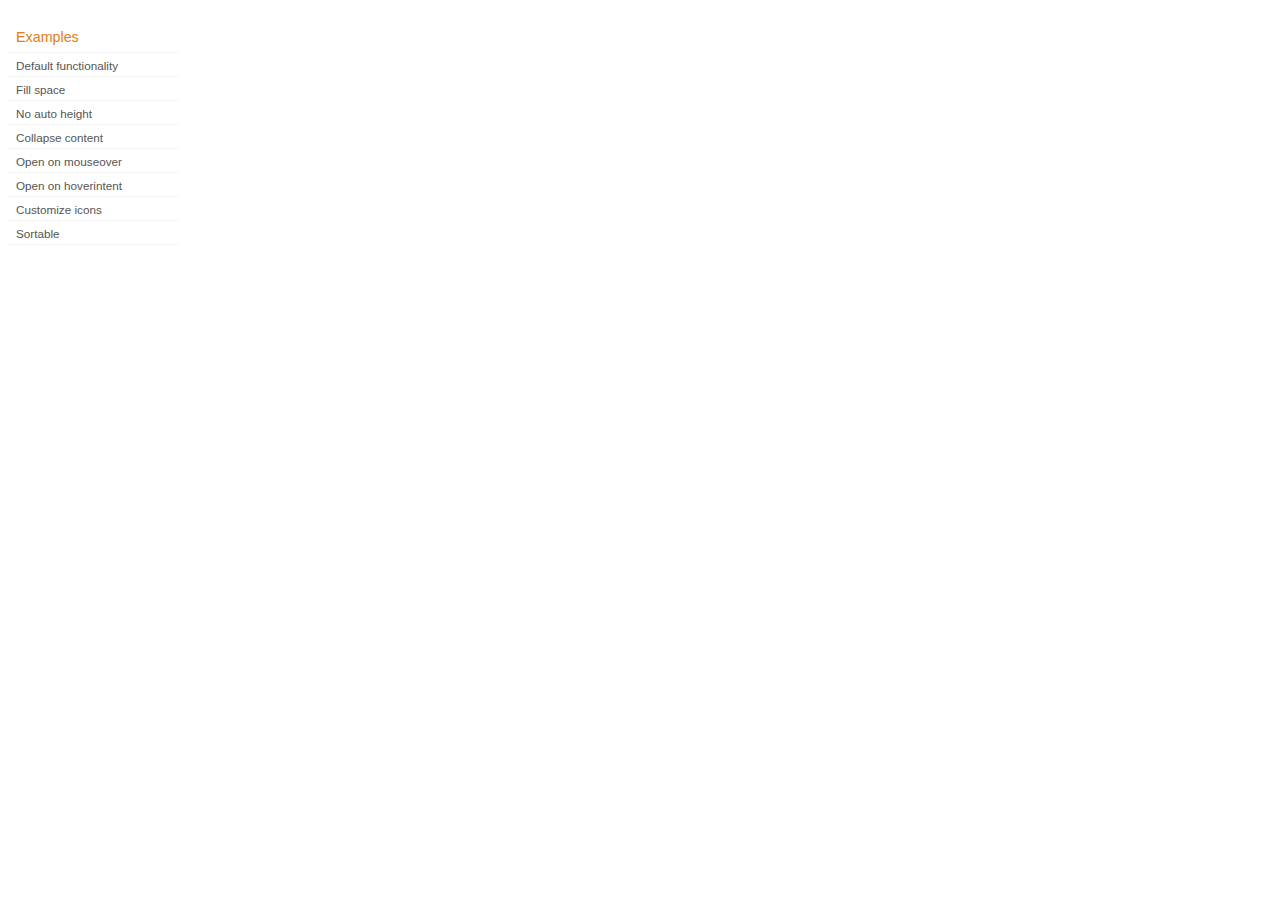
<file: wpaffiliatemanager/jquery-ui-1.8.13/development-bundle/demos/accordion/index.html>
<!DOCTYPE html>
<html lang="en">
<head>
	<meta charset="utf-8">
	<title>jQuery UI Accordion Demos</title>
	<link rel="stylesheet" href="../demos.css">
</head>
<body>

<div class="demos-nav">
	<h4>Examples</h4>
	<ul>
		<li class="demo-config-on"><a href="default.html">Default functionality</a></li>
		<li><a href="fillspace.html">Fill space</a></li>
		<li><a href="no-auto-height.html">No auto height</a></li>
		<li><a href="collapsible.html">Collapse content</a></li>
		<li><a href="mouseover.html">Open on mouseover</a></li>
		<li><a href="hoverintent.html">Open on hoverintent</a></li>
		<li><a href="custom-icons.html">Customize icons</a></li>
		<li><a href="sortable.html">Sortable</a></li>
	</ul>
</div>

</body>
</html>
</file>
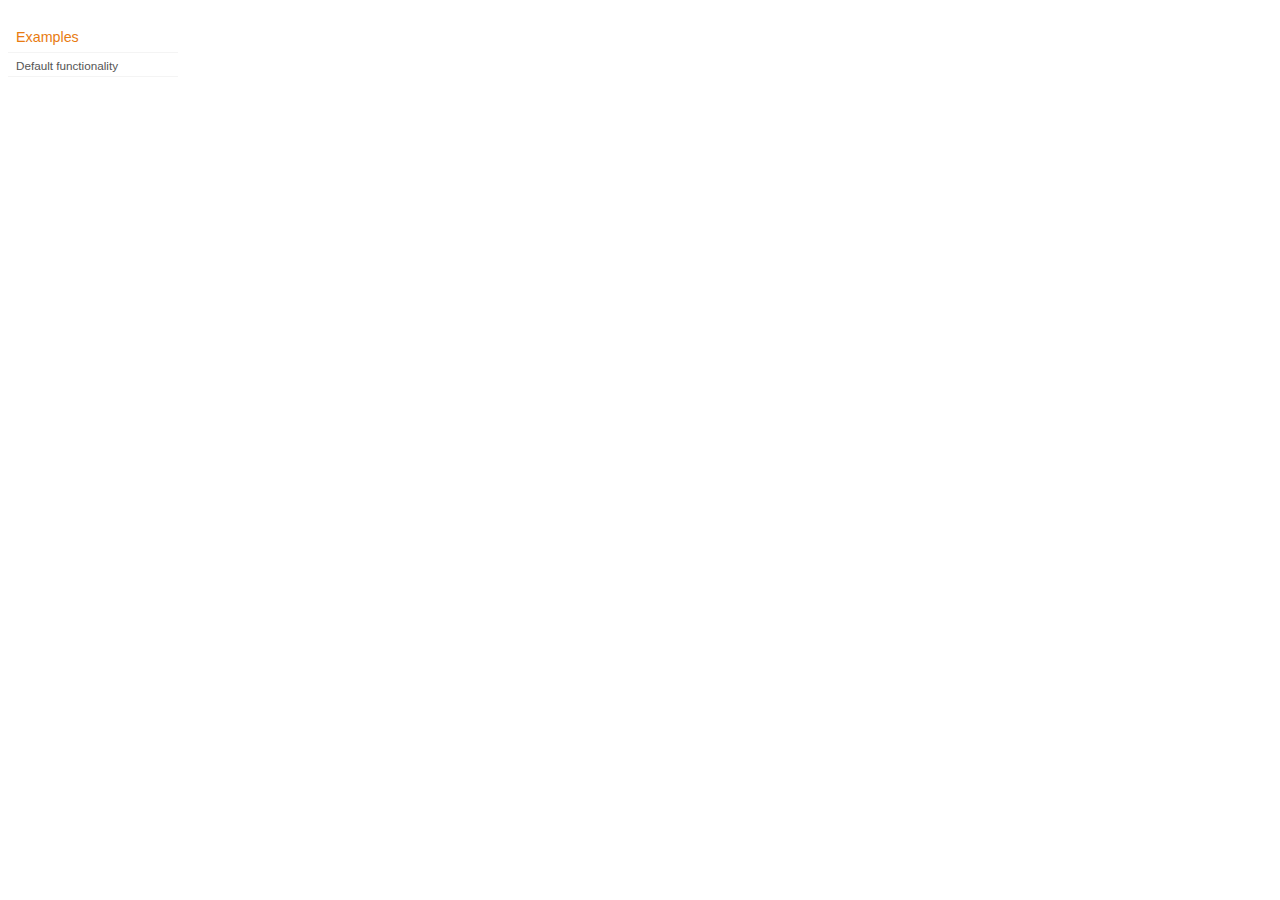
<file: wpaffiliatemanager/jquery-ui-1.8.13/development-bundle/demos/addClass/index.html>
<!DOCTYPE html>
<html lang="en">
<head>
	<meta charset="utf-8">
	<title>jQuery UI Effects Demos</title>
	<link rel="stylesheet" href="../demos.css">
</head>
<body>

<div class="demos-nav">
	<h4>Examples</h4>
	<ul>
		<li class="demo-config-on"><a href="default.html">Default functionality</a></li>
	</ul>
</div>

</body>
</html>
</file>
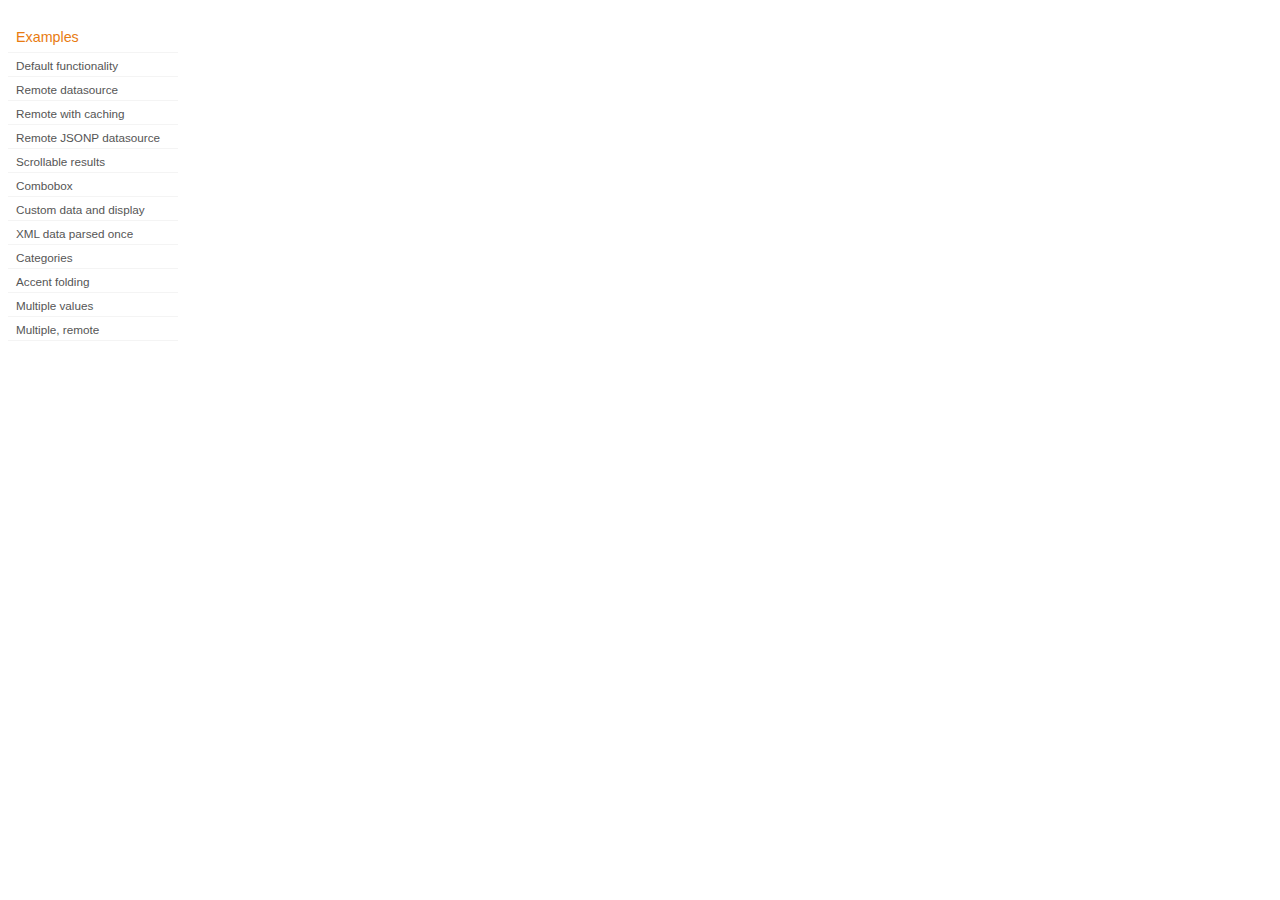
<file: wpaffiliatemanager/jquery-ui-1.8.13/development-bundle/demos/autocomplete/index.html>
<!DOCTYPE html>
<html lang="en">
<head>
	<meta charset="utf-8">
	<title>jQuery UI Autocomplete Demos</title>
	<link rel="stylesheet" href="../demos.css">
</head>
<body>
	<div class="demos-nav">
		<h4>Examples</h4>
		<ul>
			<li class="demo-config-on"><a href="default.html">Default functionality</a></li>
			<li><a href="remote.html">Remote datasource</a></li>
			<li><a href="remote-with-cache.html">Remote with caching</a></li>
			<li><a href="remote-jsonp.html">Remote JSONP datasource</a></li>
			<li><a href="maxheight.html">Scrollable results</a></li>
			<li><a href="combobox.html">Combobox</a></li>
			<li><a href="custom-data.html">Custom data and display</a></li>
			<li><a href="xml.html">XML data parsed once</a></li>
			<li><a href="categories.html">Categories</a></li>
			<li><a href="folding.html">Accent folding</a></li>
			<li><a href="multiple.html">Multiple values</a></li>
			<li><a href="multiple-remote.html">Multiple, remote</a></li>
		</ul>
	</div>
</body>
</html>
</file>
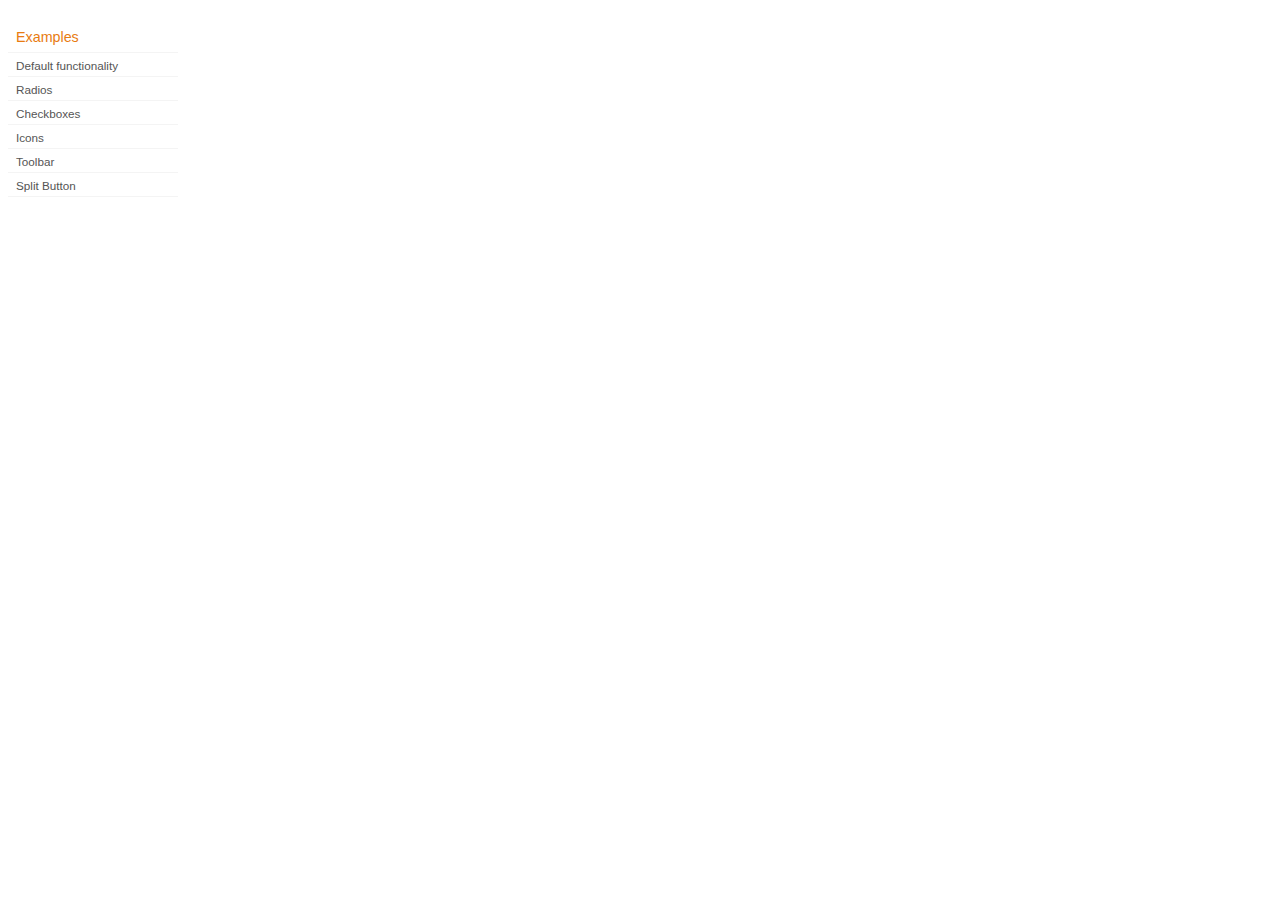
<file: wpaffiliatemanager/jquery-ui-1.8.13/development-bundle/demos/button/index.html>
<!DOCTYPE html>
<html lang="en">
<head>
	<meta charset="utf-8">
	<title>jQuery UI Button Demos</title>
	<link rel="stylesheet" href="../demos.css">
</head>
<body>

<div class="demos-nav">
	<h4>Examples</h4>
	<ul>
		<li class="demo-config-on"><a href="default.html">Default functionality</a></li>
		<li><a href="radio.html">Radios</a></li>
		<li><a href="checkbox.html">Checkboxes</a></li>
		<li><a href="icons.html">Icons</a></li>
		<li><a href="toolbar.html">Toolbar</a></li>
		<li><a href="splitbutton.html">Split Button</a></li>
	</ul>
</div>

</body>
</html>
</file>
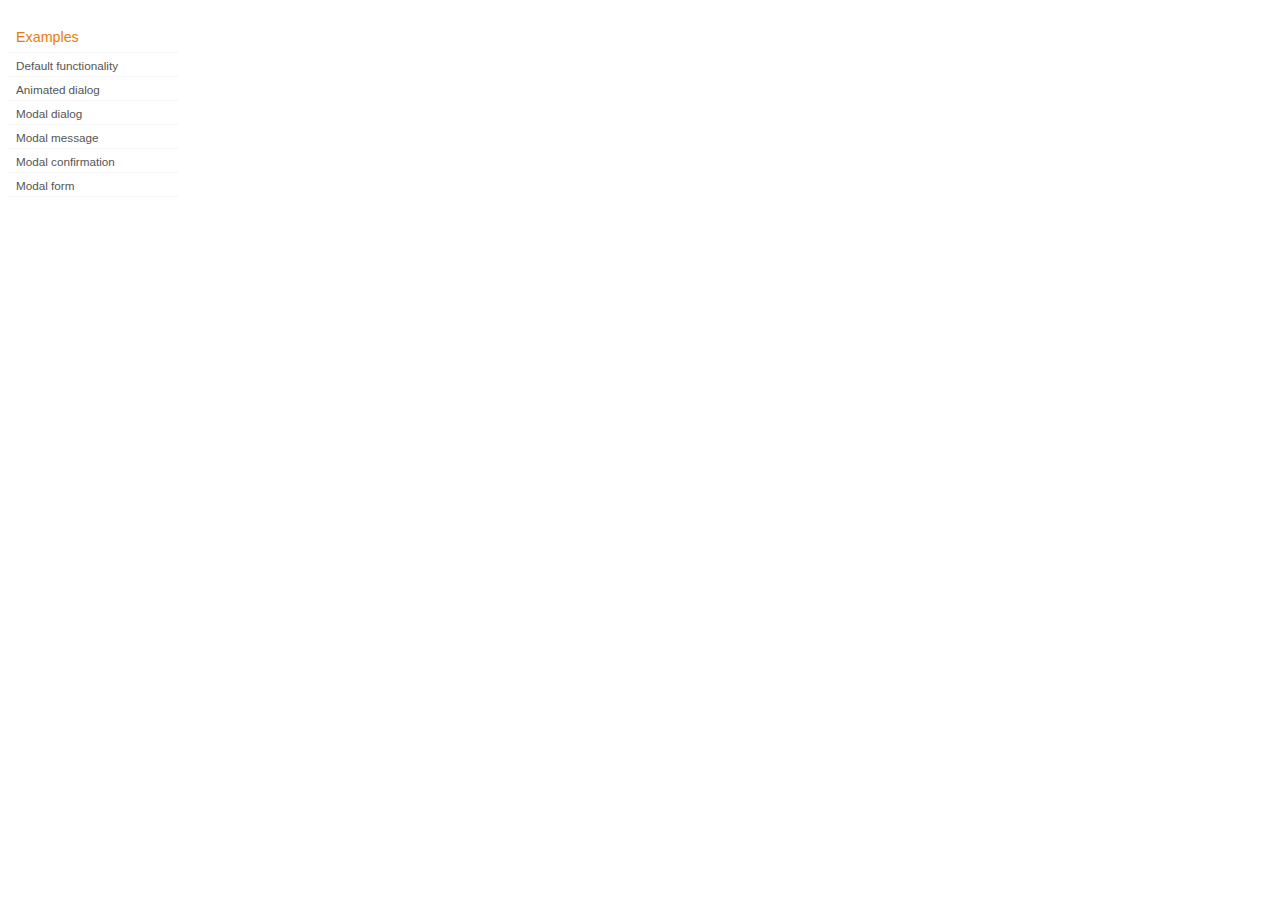
<file: wpaffiliatemanager/jquery-ui-1.8.13/development-bundle/demos/dialog/index.html>
<!DOCTYPE html>
<html lang="en">
<head>
	<meta charset="utf-8">
	<title>jQuery UI Dialog Demos</title>
	<link rel="stylesheet" href="../demos.css">
</head>
<body>

<div class="demos-nav">
	<h4>Examples</h4>
	<ul>
		<li class="demo-config-on"><a href="default.html">Default functionality</a></li>
		<li><a href="animated.html">Animated dialog</a></li>
		<li><a href="modal.html">Modal dialog</a></li>
		<li><a href="modal-message.html">Modal message</a></li>
		<li><a href="modal-confirmation.html">Modal confirmation</a></li>
		<li><a href="modal-form.html">Modal form</a></li>
	</ul>
</div>

</body>
</html>
</file>
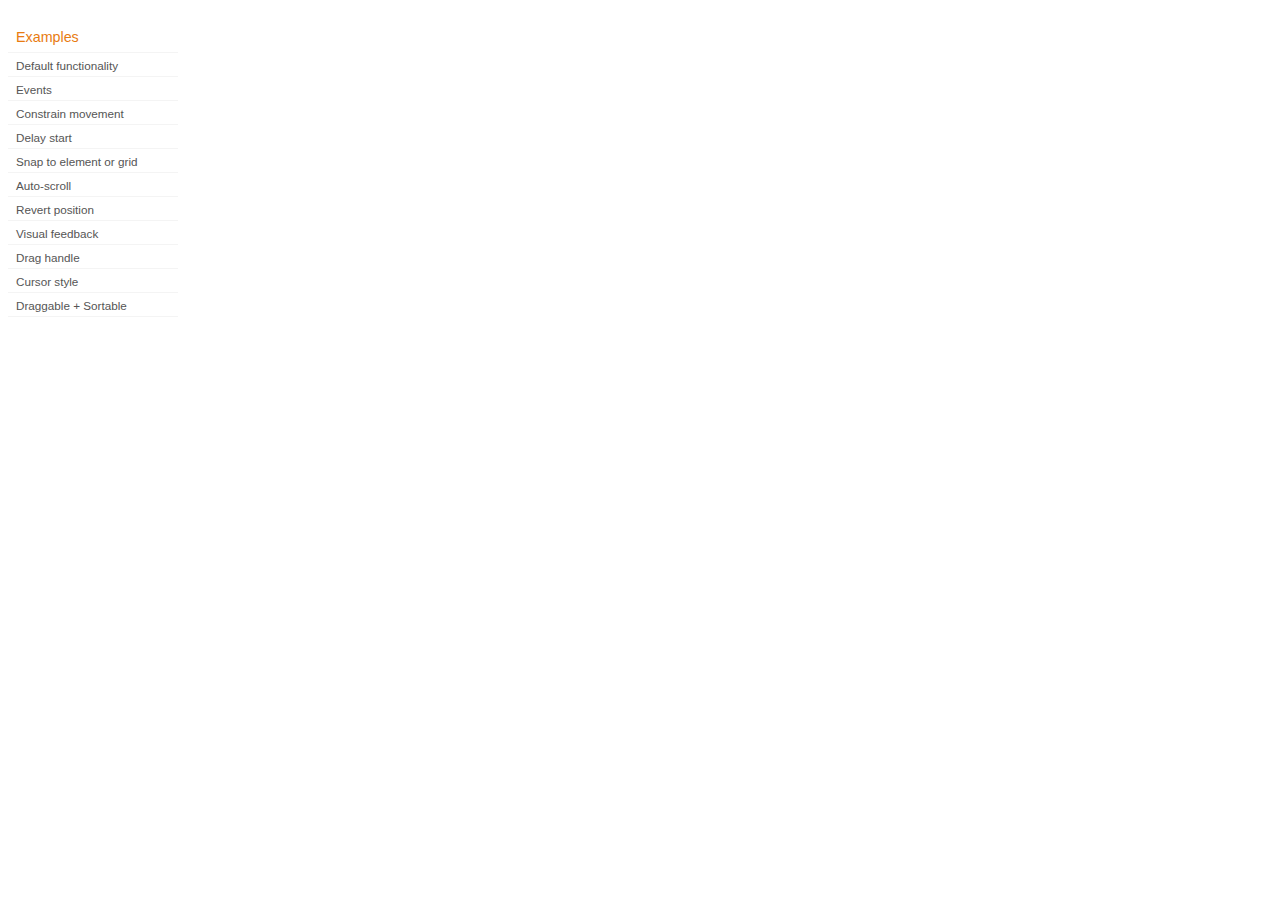
<file: wpaffiliatemanager/jquery-ui-1.8.13/development-bundle/demos/draggable/index.html>
<!DOCTYPE html>
<html lang="en">
<head>
	<meta charset="utf-8">
	<title>jQuery UI Draggable Demos</title>
	<link rel="stylesheet" href="../demos.css">
</head>
<body>

<div class="demos-nav">
	<h4>Examples</h4>
	<ul>
		<li class="demo-config-on"><a href="default.html">Default functionality</a></li>
		<li><a href="events.html">Events</a></li>
		<li><a href="constrain-movement.html">Constrain movement</a></li>
		<li><a href="delay-start.html">Delay start</a></li>
		<li><a href="snap-to.html">Snap to element or&#160;grid</a></li>
		<li><a href="scroll.html">Auto-scroll</a></li>
		<li><a href="revert.html">Revert position</a></li>
		<li><a href="visual-feedback.html">Visual feedback</a></li>
		<li><a href="handle.html">Drag handle</a></li>
		<li><a href="cursor-style.html">Cursor style</a></li>
		<li><a href="sortable.html">Draggable + Sortable</a></li>
	</ul>
</div>

</body>
</html>
</file>
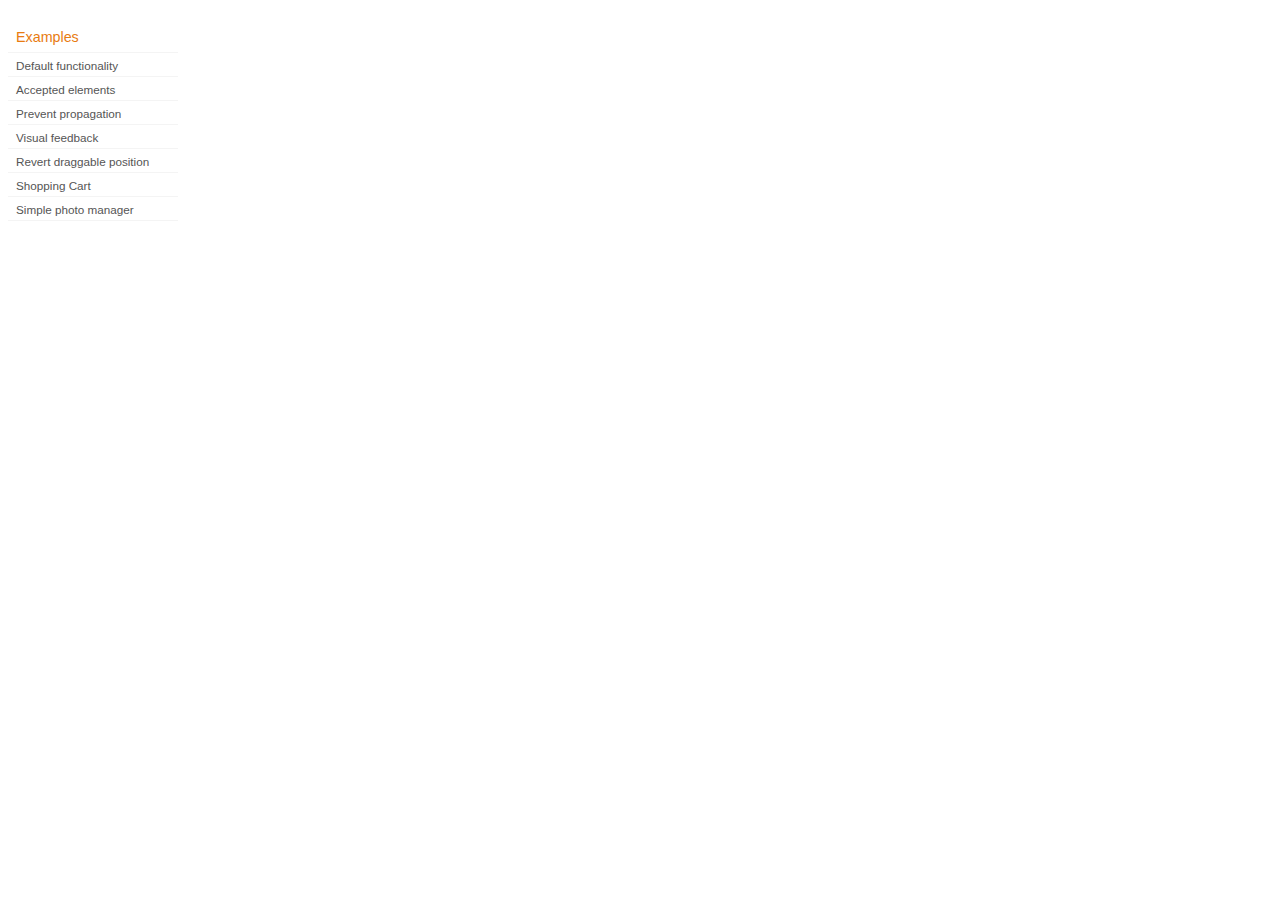
<file: wpaffiliatemanager/jquery-ui-1.8.13/development-bundle/demos/droppable/index.html>
<!DOCTYPE html>
<html lang="en">
<head>
	<meta charset="utf-8">
	<title>jQuery UI Droppable Demos</title>
	<link rel="stylesheet" href="../demos.css">
</head>
<body>

<div class="demos-nav">
	<h4>Examples</h4>
	<ul>
		<li class="demo-config-on"><a href="default.html">Default functionality</a></li>
		<li><a href="accepted-elements.html">Accepted elements</a></li>
		<li><a href="propagation.html">Prevent propagation</a></li>
		<li><a href="visual-feedback.html">Visual feedback</a></li>
		<li><a href="revert.html">Revert draggable position</a></li>
		<li><a href="shopping-cart.html">Shopping Cart</a></li>
		<li><a href="photo-manager.html">Simple photo manager</a></li>
	</ul>
</div>

</body>
</html>
</file>
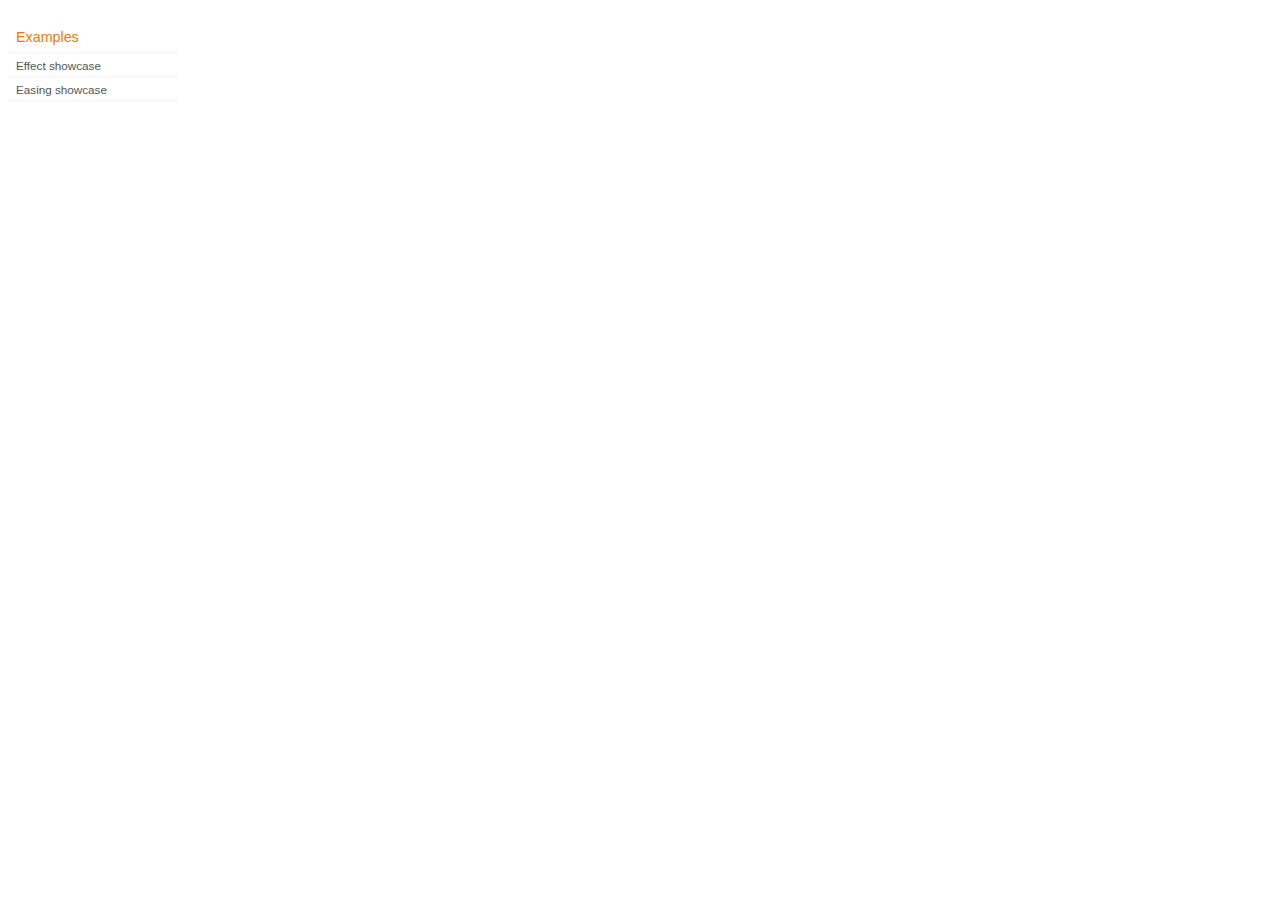
<file: wpaffiliatemanager/jquery-ui-1.8.13/development-bundle/demos/effect/index.html>
<!DOCTYPE html>
<html lang="en">
<head>
	<meta charset="utf-8">
	<title>jQuery UI Effects Demos</title>
	<link rel="stylesheet" href="../demos.css">
</head>
<body>

<div class="demos-nav">
	<h4>Examples</h4>
	<ul>
		<li class="demo-config-on"><a href="default.html">Effect showcase</a></li>
		<li><a href="easing.html">Easing showcase</a></li>
	</ul>
</div>

</body>
</html>
</file>
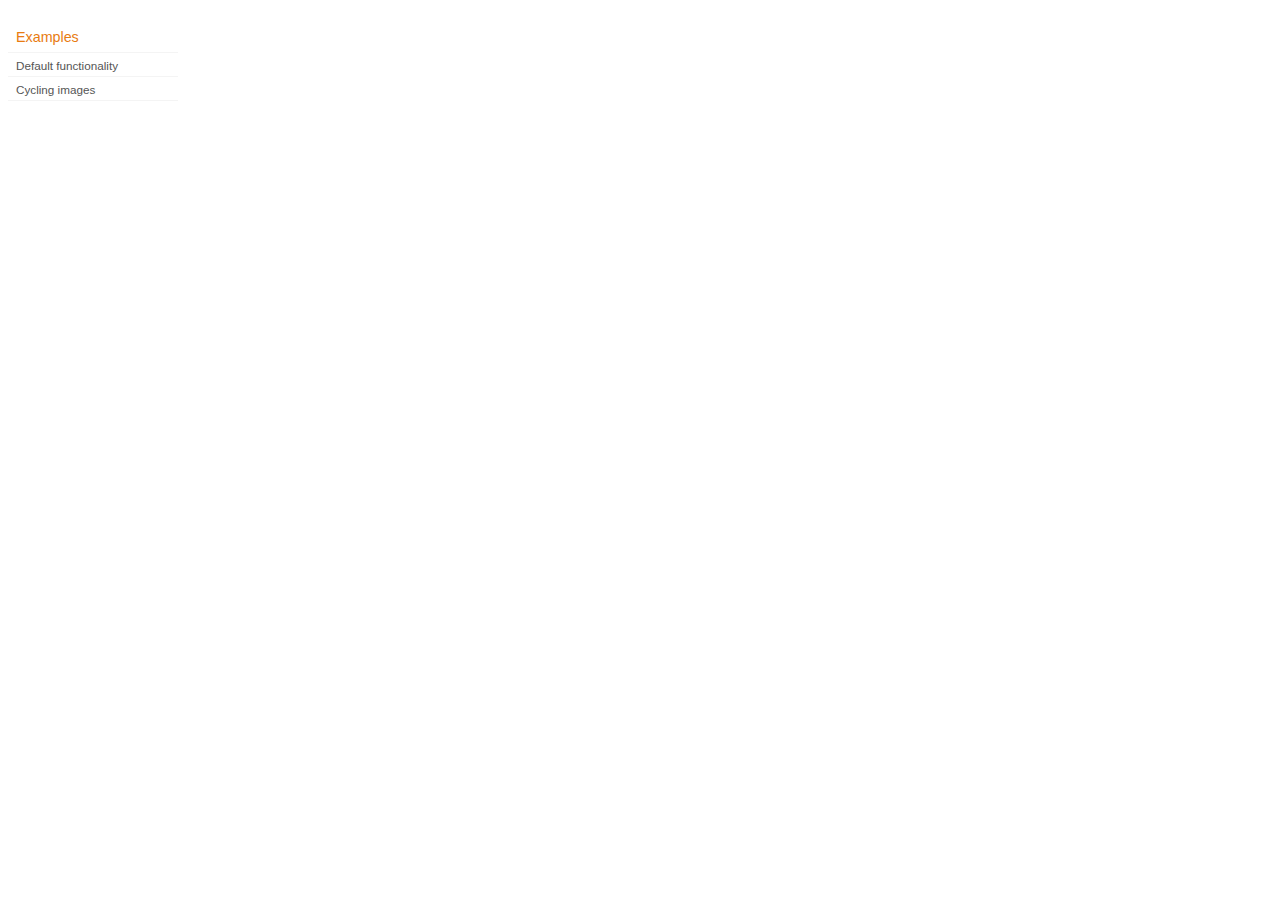
<file: wpaffiliatemanager/jquery-ui-1.8.13/development-bundle/demos/position/index.html>
<!DOCTYPE html>
<html lang="en">
<head>
	<meta charset="utf-8">
	<title>jQuery UI Position Demo</title>
	<link rel="stylesheet" href="../demos.css">
</head>
<body>

<div class="demos-nav">
	<h4>Examples</h4>
	<ul>
		<li class="demo-config-on"><a href="default.html">Default functionality</a></li>
		<li><a href="cycler.html">Cycling images</a></li>
	</ul>
</div>

</body>
</html>
</file>
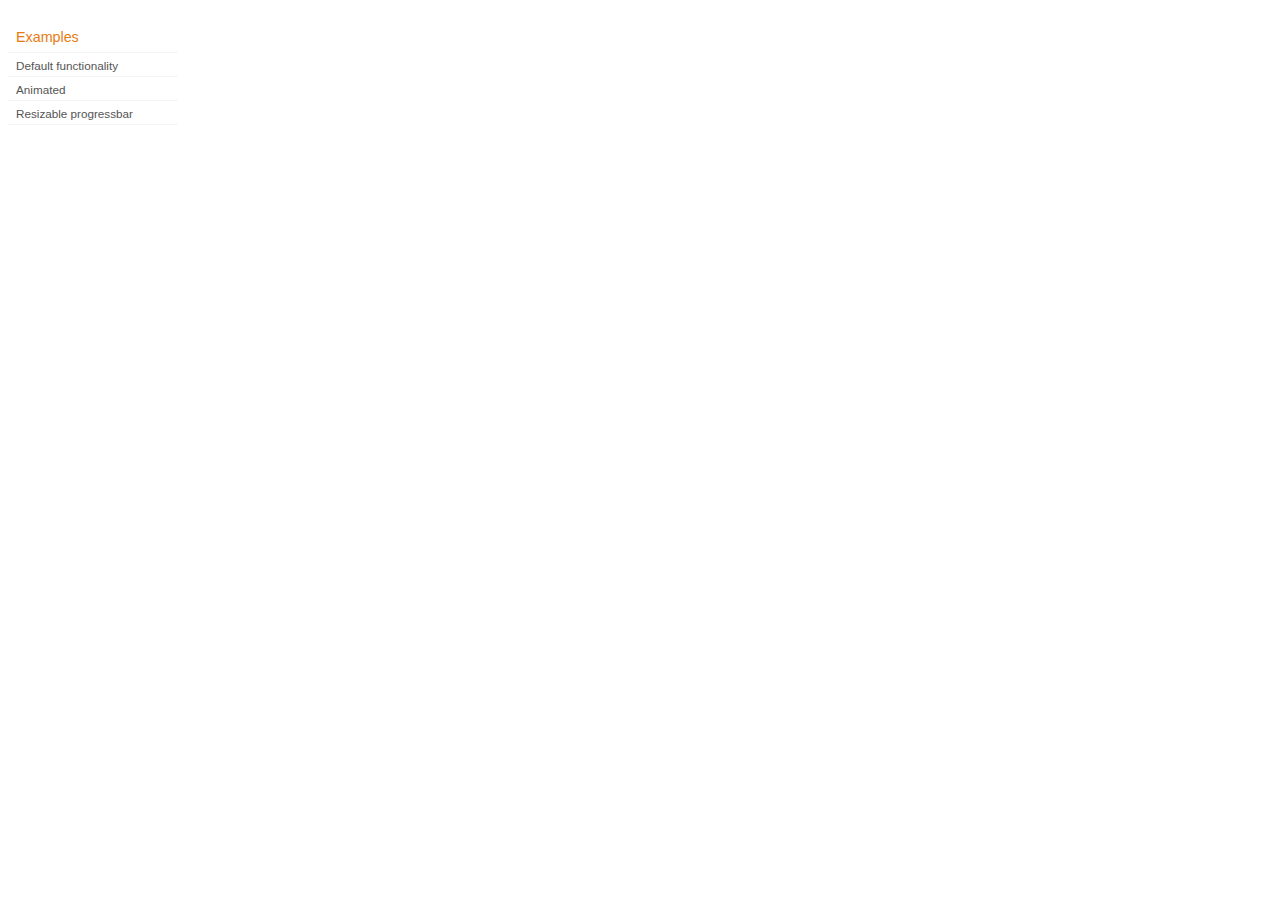
<file: wpaffiliatemanager/jquery-ui-1.8.13/development-bundle/demos/progressbar/index.html>
<!DOCTYPE html>
<html lang="en">
<head>
	<meta charset="utf-8">
	<title>jQuery UI Progressbar Demos</title>
	<link rel="stylesheet" href="../demos.css">
</head>
<body>

<div class="demos-nav">
	<h4>Examples</h4>
	<ul>
		<li class="demo-config-on"><a href="default.html">Default functionality</a></li>
		<li><a href="animated.html">Animated</a></li>
		<li><a href="resize.html">Resizable progressbar</a></li>
	</ul>
</div>

</body>
</html>
</file>
<file: wpaffiliatemanager/jquery-ui-1.8.13/development-bundle/demos/demos.css>
body {
	font-size: 62.5%;
}

table {
	font-size: 1em;
}

/* Site
   -------------------------------- */

body {
	font-family: "Trebuchet MS", "Helvetica", "Arial",  "Verdana", "sans-serif";
}

/* Layout
   -------------------------------- */

.layout-grid {
	width: 960px;
}

.layout-grid td {
	vertical-align: top;
}

.layout-grid td.left-nav {
	width: 140px;
}

.layout-grid td.normal {
	border-left: 1px solid #eee;
	padding: 20px 24px;
	font-family: "Trebuchet MS", "Helvetica", "Arial",  "Verdana", "sans-serif";
}

.layout-grid td.demos {
	background: url('/images/demos_bg.jpg') no-repeat;
	height: 337px;
	overflow: hidden;
}

/* Normal
   -------------------------------- */

.normal h3,
.normal h4 {
	margin: 0;
	font-weight: normal;
}

.normal h3 {
	padding: 0 0 9px;
	font-size: 1.8em;
}

.normal h4 {
	padding-bottom: 21px;
	border-bottom: 1px dashed #999;
	font-size: 1.2em;
	font-weight: bold;
}

.normal p {
	font-size: 1.2em;
}

/* Demos */

.demos-nav, .demos-nav dt, .demos-nav dd, .demos-nav ul, .demos-nav li {
	margin: 0;
	padding: 0
}

.demos-nav {
	float: left;
	width: 170px;
	font-size: 1.3em;
}

.demos-nav dt,
.demos-nav h4 {
	margin: 0;
	padding: 0;
	font: normal 1.1em "Trebuchet MS", "Helvetica", "Arial",  "Verdana", "sans-serif";
	color: #e87b10;
}

.demos-nav dt,
.demos-nav h4 {
	margin-top: 1.5em;
	margin-bottom: 0;
	padding-left: 8px;
	padding-bottom:5px;
	line-height: 1.2em;
	border-bottom: 1px solid #F4F4F4;
}

.demos-nav dd a,
.demos-nav li a {
	border-bottom: 1px solid #F4F4F4;
	display:block;
	padding: 4px 3px 4px 8px;
	font-size: 90%;
	text-decoration: none;
	color: #555 ;
	margin:2px 0;
	height:13px;
}

.demos-nav dd a:hover,
.demos-nav dd a:focus,
.demos-nav dd a:hover,
.demos-nav dd a:focus {
	background: #f3f3f3;
	color:#000;
	-moz-border-radius: 5px; -webkit-border-radius: 5px;
}
 .demos-nav dd a.selected {
	background: #555;
	color:#ffffff;
	-moz-border-radius: 5px; -webkit-border-radius: 5px;
}


/* new styles for demo pages, added by Filament 12.29.08
eventually we should convert the font sizes to ems -- using px for now to minimize style conflicts
*/

.normal h3.demo-header { font-size:32px; padding:0 0 5px; border-bottom:1px solid #eee; text-transform: capitalize; }
.normal h4.demo-subheader { font-size:10px; text-transform: uppercase; color:#999; padding:8px 0 3px; border:0; margin:0; }
.normal a:link,
.normal a:visited { color:#1b75bb; text-decoration:none; }
.normal a:hover,
.normal a:active { color:#0b559b; }

#demo-config { padding:20px 0 0; }

#demo-frame { float:left; width:540px; height:380px; border:1px solid #ddd; overflow: auto; position: relative; }
#demo-frame h3, #demo-frame h4 { padding: 0; font-weight: bold; font-size: 1em; }

#demo-config-menu { float:right; width:180px;  }
#demo-config-menu h4 { font-size:13px; color:#666; font-weight:normal; border:0; padding-left:18px; }

#demo-config-menu ul { list-style: none; padding: 0; margin: 0; }

#demo-config-menu li { font-size:12px; padding:0 0 0 10px; margin:3px 0; zoom: 1; }

#demo-config-menu li a:link,
#demo-config-menu li a:visited { display:block; padding:1px 8px 4px; border-bottom:1px dotted #b3b3b3; }
* html #demo-config-menu li a:link,
* html #demo-config-menu li a:visited { padding:1px 8px 2px; }
#demo-config-menu li a:hover,
#demo-config-menu li a:active { background-color:#f6f6f6; }

#demo-config-menu li.demo-config-on { background: url(images/demo-config-on-tile.gif) repeat-x left center; }

#demo-config-menu li.demo-config-on a:link,
#demo-config-menu li.demo-config-on a:visited,
#demo-config-menu li.demo-config-on a:hover,
#demo-config-menu li.demo-config-on a:active { background: url(images/demo-config-on.gif) no-repeat left; padding-left:18px; color:#fff; border:0; margin-left:-10px; margin-top: 0px; margin-bottom: 0px; }

#demo-source, #demo-notes {
	clear: both;
	padding: 20px 0 0;
	font-size: 1.3em;
}

#demo-notes { width:520px; color:#333; font-size: 1em; }
#demo-notes p code, .demo-description p code { padding: 0; font-weight: bold; }
#demo-source pre, #demo-source code { padding: 0; }
code, pre { padding:8px 0 8px 20px ; font-size: 1.2em; line-height:130%;  }

#demo-source a:link,
#demo-source a:visited,
#demo-source a:hover,
#demo-source a:active { font-size:12px; padding-left:13px; background-position: left center; background-repeat: no-repeat; }

#demo-source a.source-open:link,
#demo-source a.source-open:visited,
#demo-source a.source-open:hover,
#demo-source a.source-open:active { background-image: url(images/demo-spindown-open.gif); }

#demo-source a.source-closed:link,
#demo-source a.source-closed:visited,
#demo-source a.source-closed:hover,
#demo-source a.source-closed:active { background-image: url(images/demo-spindown-closed.gif); }

div.demo {
	padding:12px;
	font-family: "Trebuchet MS", "Arial", "Helvetica", "Verdana", "sans-serif";
}

div.demo h3.docs { clear:left; font-size:12px; font-weight:normal; padding:0 0 1em; margin:0; }

div.demo-description {
	clear:both;
	padding:12px;
	font-family: "Trebuchet MS", "Arial", "Helvetica", "Verdana", "sans-serif";
	font-size: 1.3em;
	line-height: 1.4em;
}

.ui-draggable, .ui-droppable {
	background-position: top left;
}

.left-nav .demos-nav {
	padding-right: 10px;
}

#demo-link { font-size:11px;  padding-top: 6px; clear: both; overflow: hidden; }
#demo-link a span.ui-icon { float:left; margin-right:3px; }

/* Component containers
----------------------------------*/
#widget-docs .ui-widget { font-family: Trebuchet MS,Verdana,Arial,sans-serif; font-size: 1em; }
#widget-docs .ui-widget input, #widget-docs .ui-widget select, #widget-docs .ui-widget textarea, #widget-docs .ui-widget button { font-family: Trebuchet MS,Verdana,Arial,sans-serif; font-size: 1em; }
#widget-docs .ui-widget-header { border: 1px solid #ffffff; background: #464646 url(images/464646_40x100_textures_01_flat_100.png) 50% 50% repeat-x; color: #ffffff; font-weight: bold; }
#widget-docs .ui-widget-header a { color: #ffffff; }
#widget-docs .ui-widget-content { border: 1px solid #ffffff; background: #ffffff url(images/ffffff_40x100_textures_01_flat_75.png) 50% 50% repeat-x; color: #222222; }
#widget-docs .ui-widget-content a { color: #222222; }

/* Interaction states
----------------------------------*/
#widget-docs .ui-state-default, #widget-docs .ui-widget-content #widget-docs .ui-state-default { border: 1px solid #666666; background: #555555 url(images/555555_40x100_textures_03_highlight_soft_75.png) 50% 50% repeat-x; font-weight: normal; color: #ffffff; outline: none; }
#widget-docs .ui-state-default a { color: #ffffff; text-decoration: none; outline: none; }
#widget-docs .ui-state-hover, #widget-docs .ui-widget-content #widget-docs .ui-state-hover, #widget-docs .ui-state-focus, #widget-docs .ui-widget-content #widget-docs .ui-state-focus { border: 1px solid #666666; background: #444444 url(images/444444_40x100_textures_03_highlight_soft_60.png) 50% 50% repeat-x; font-weight: normal; color: #ffffff; outline: none; }
#widget-docs .ui-state-hover a { color: #ffffff; text-decoration: none; outline: none; }
#widget-docs .ui-state-active, #widget-docs .ui-widget-content #widget-docs .ui-state-active { border: 1px solid #666666; background: #ffffff url(images/ffffff_40x100_textures_01_flat_65.png) 50% 50% repeat-x; font-weight: normal; color: #F6921E; outline: none; }
#widget-docs .ui-state-active a { color: #F6921E; outline: none; text-decoration: none; }

/* Interaction Cues
----------------------------------*/
#widget-docs .ui-state-highlight, #widget-docs .ui-widget-content #widget-docs .ui-state-highlight {border: 1px solid #fcefa1; background: #fbf9ee url(images/fbf9ee_40x100_textures_02_glass_55.png) 50% 50% repeat-x; color: #363636; }
#widget-docs .ui-state-error, #widget-docs .ui-widget-content #widget-docs .ui-state-error {border: 1px solid #cd0a0a; background: #fef1ec url(images/fef1ec_40x100_textures_05_inset_soft_95.png) 50% bottom repeat-x; color: #cd0a0a; }
#widget-docs .ui-state-error-text, #widget-docs .ui-widget-content #widget-docs .ui-state-error-text { color: #cd0a0a; }
#widget-docs .ui-state-disabled, #widget-docs .ui-widget-content #widget-docs .ui-state-disabled { opacity: .35; filter:Alpha(Opacity=35); background-image: none; }
#widget-docs .ui-priority-primary, #widget-docs .ui-widget-content #widget-docs .ui-priority-primary { font-weight: bold; }
#widget-docs .ui-priority-secondary, #widget-docs .ui-widget-content #widget-docs .ui-priority-secondary { opacity: .7; filter:Alpha(Opacity=70); font-weight: normal; }

/* Icons
----------------------------------*/

/* states and images */
#demo-frame-wrapper .ui-icon, #widget-docs .ui-icon { width: 16px; height: 16px; background-image: url(images/222222_256x240_icons_icons.png); }
#widget-docs .ui-widget-content .ui-icon {background-image: url(images/222222_256x240_icons_icons.png); }
#widget-docs .ui-widget-header .ui-icon {background-image: url(images/222222_256x240_icons_icons.png); }
#widget-docs .ui-state-default .ui-icon { background-image: url(images/888888_256x240_icons_icons.png); }
#widget-docs .ui-state-hover .ui-icon, #widget-docs .ui-state-focus .ui-icon {background-image: url(images/454545_256x240_icons_icons.png); }
#widget-docs .ui-state-active .ui-icon {background-image: url(images/454545_256x240_icons_icons.png); }
#widget-docs .ui-state-highlight .ui-icon {background-image: url(images/2e83ff_256x240_icons_icons.png); }
#widget-docs .ui-state-error .ui-icon, #widget-docs .ui-state-error-text .ui-icon {background-image: url(images/cd0a0a_256x240_icons_icons.png); }


/* Misc visuals
----------------------------------*/

/* Corner radius */
#widget-docs .ui-corner-tl { -moz-border-radius-topleft: 4px; -webkit-border-top-left-radius: 4px; }
#widget-docs .ui-corner-tr { -moz-border-radius-topright: 4px; -webkit-border-top-right-radius: 4px; }
#widget-docs .ui-corner-bl { -moz-border-radius-bottomleft: 4px; -webkit-border-bottom-left-radius: 4px; }
#widget-docs .ui-corner-br { -moz-border-radius-bottomright: 4px; -webkit-border-bottom-right-radius: 4px; }
#widget-docs .ui-corner-top { -moz-border-radius-topleft: 4px; -webkit-border-top-left-radius: 4px; -moz-border-radius-topright: 4px; -webkit-border-top-right-radius: 4px; }
#widget-docs .ui-corner-bottom { -moz-border-radius-bottomleft: 4px; -webkit-border-bottom-left-radius: 4px; -moz-border-radius-bottomright: 4px; -webkit-border-bottom-right-radius: 4px; }
#widget-docs .ui-corner-right {  -moz-border-radius-topright: 4px; -webkit-border-top-right-radius: 4px; -moz-border-radius-bottomright: 4px; -webkit-border-bottom-right-radius: 4px; }
#widget-docs .ui-corner-left { -moz-border-radius-topleft: 4px; -webkit-border-top-left-radius: 4px; -moz-border-radius-bottomleft: 4px; -webkit-border-bottom-left-radius: 4px; }
#widget-docs .ui-corner-all { -moz-border-radius: 4px; -webkit-border-radius: 4px; }

/* Overlays */
#widget-docs .ui-widget-overlay { background: #aaaaaa url(images/aaaaaa_40x100_textures_01_flat_0.png) 50% 50% repeat-x; opacity: .30;filter:Alpha(Opacity=30); }
#widget-docs .ui-widget-shadow { margin: -8px 0 0 -8px; padding: 8px; background: #aaaaaa url(images/aaaaaa_40x100_textures_01_flat_0.png) 50% 50% repeat-x; opacity: .30;filter:Alpha(Opacity=30); -moz-border-radius: 8px; -webkit-border-radius: 8px; }

/*
----------------------------------*/

#widget-docs { margin:20px 0 0; border: none; }

#widget-docs h2, #widget-docs h3, #widget-docs h4, #widget-docs p, #widget-docs ul, #widget-docs code { margin:0; padding:0; }
#widget-docs code { display:block; color:#444; font-size:.9em; margin:0 0 1em; }
#widget-docs code strong { color:#000; }
#widget-docs p { margin:0 3em 1.2em 0; }
#widget-docs p.intro { font-size:13px; color:#666; line-height:1.3; }
#widget-docs ul { list-style-type: none; }

#widget-docs h2 { font-size:16px; margin:1.2em 0 .5em; }
#widget-docs h3 { font-size:14px; color:#e6820E; margin:1.5em 0 .5em; }
.normal #widget-docs h4 { font-size:12px; color:#000; border:0; margin:0 0 .5em; }

#docs-overview-main { width:400px; }
#docs-overview-sidebar { float:right; width:200px; }
#docs-overview-sidebar a span { color:#666; }
#widget-docs #docs-overview-main p { margin-right:0; }
#widget-docs #docs-overview-sidebar h4 { padding-left:0; }

.docs-list-header { float:left; width:100%; margin:10px 0 0; border-bottom:1px solid #eee; }
#widget-docs .docs-list-header h2 { float:left; margin:0; }
#widget-docs .docs-list-header p { float:right; margin:5px 0; font-size:11px; }

.docs-list { float:left; width:100%; padding:0 0 10px; }
.docs-list .param-header { float:left; clear:left; width:100%; padding:8px 0; border-top:1px solid #eee; }
#widget-docs .param-header h3, #widget-docs .param-header p { margin:0; float:left; }
#widget-docs .param-header h3 { width:50%; }
#widget-docs .param-header h3 span { background: url(images/demo-spindown-closed.gif) no-repeat left; padding-left:13px; }
#widget-docs .param-open .param-header h3 span { background: url(images/demo-spindown-open.gif) no-repeat left; }
#widget-docs .param-header p { width:24%; }
#widget-docs .param-header p.param-type span { background: url(images/icon-docs-info.gif) no-repeat left; cursor:pointer; border-bottom:1px dashed #ccc; padding-left:15px; }

.param-details { padding-left:13px; }
.param-args { margin:0 0 1.5em; border-top:1px dotted #ccc;}
.param-args td { padding:3px 30px 3px 5px; border-bottom:1px dotted #ccc;  }


/* overrides for ui-tab styles */
#widget-docs ul.ui-tabs-nav { padding:0 0 0 8px; }
#widget-docs .ui-tabs-nav li { margin:5px 5px 0 0; }

#widget-docs .ui-tabs-nav li a:link,
#widget-docs .ui-tabs-nav li a:visited,
#widget-docs .ui-tabs-nav li a:hover,
#widget-docs .ui-tabs-nav li a:active { font-size:14px; padding:4px 1.2em 3px; color:#fff; }

#widget-docs .ui-tabs-nav li.ui-tabs-selected a:link,
#widget-docs .ui-tabs-nav li.ui-tabs-selected a:visited,
#widget-docs .ui-tabs-nav li.ui-tabs-selected a:hover,
#widget-docs .ui-tabs-nav li.ui-tabs-selected a:active { color:#e6820E; }

#widget-docs .ui-tabs-panel { padding:20px 9px; font-size:12px; line-height:1.4; color:#000; }

#widget-docs .ui-widget-content a:link,
#widget-docs .ui-widget-content a:visited { color:#1b75bb; text-decoration:none; }
#widget-docs .ui-widget-content a:hover,
#widget-docs .ui-widget-content a:active { color:#0b559b; }
</file>
